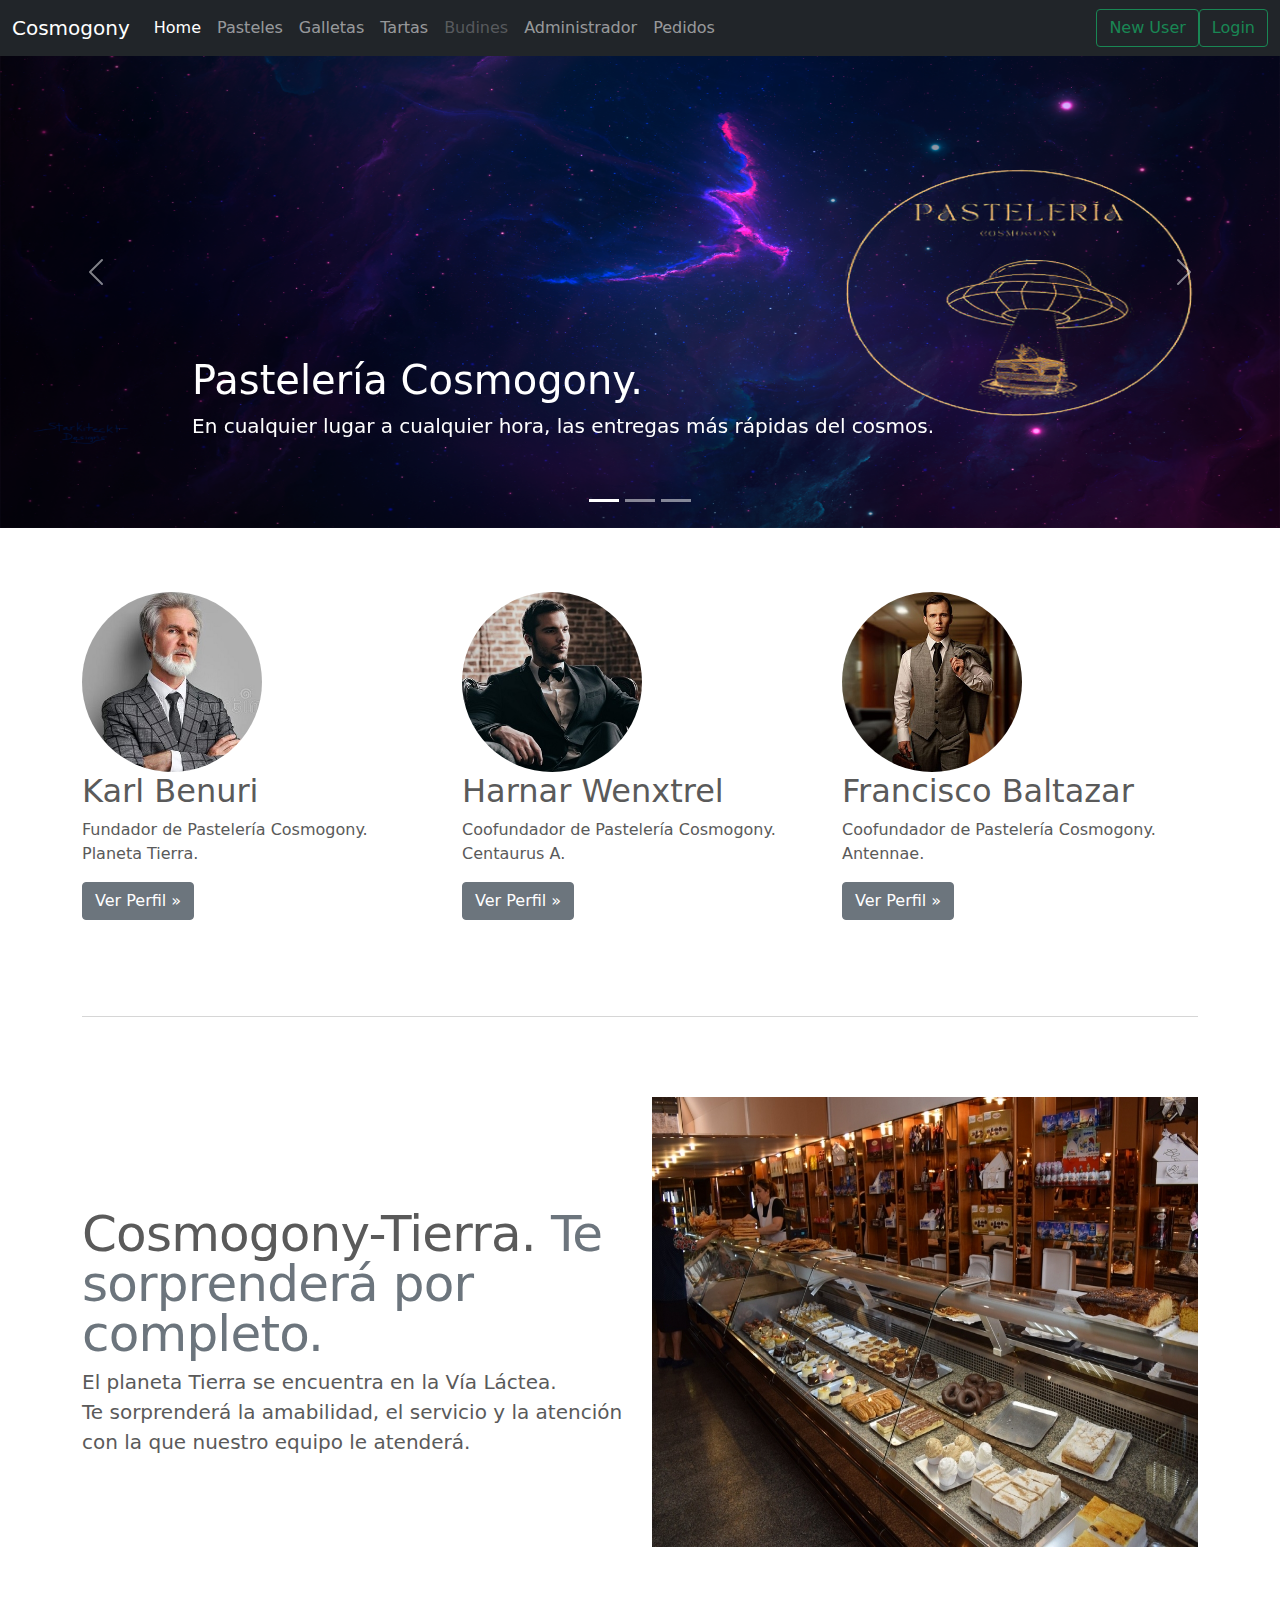
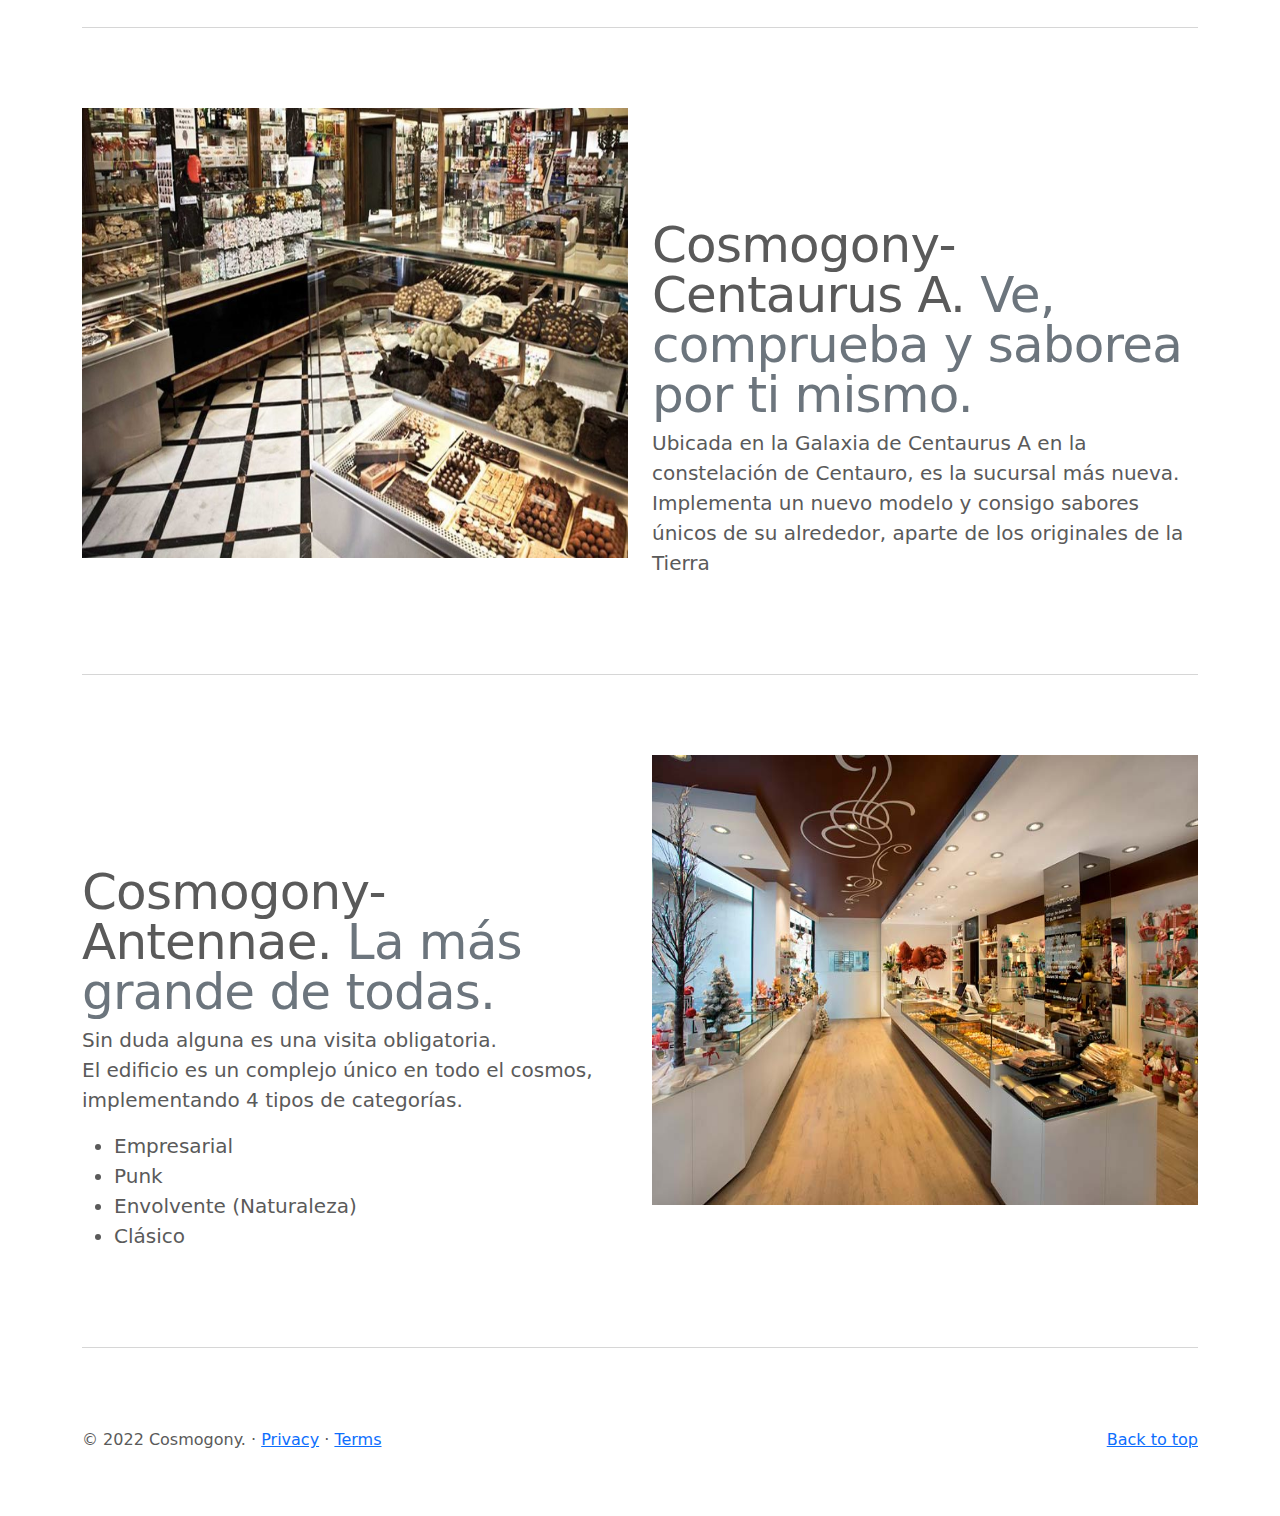
<file: index.html>
<!doctype html>
<html lang="en">

<head>
  <meta charset="UTF-8">
  <meta http-equiv="X-UA-Compatible" content="IE=edge">
  <meta name="viewport" content="width=device-width, initial-scale=1.0">
  <title>Cosmogony</title>

  <!-- Bootstrap core CSS -->
  <link href="assets/dist/css/bootstrap.min.css" rel="stylesheet">

  <!-- Custom styles for this template -->
  <link href="css/carousel.css" rel="stylesheet">
</head>

<body>
  <!-- START THE MENU -->
  <header>
    <nav class="navbar navbar-expand-md navbar-dark fixed-top bg-dark">
      <div class="container-fluid">
        <a class="navbar-brand" href="#">Cosmogony</a>
        <button class="navbar-toggler" type="button" data-bs-toggle="collapse" data-bs-target="#navbarCollapse"
          aria-controls="navbarCollapse" aria-expanded="false" aria-label="Toggle navigation">
          <span class="navbar-toggler-icon"></span>
        </button>
        <div class="collapse navbar-collapse" id="navbarCollapse">
          <ul class="navbar-nav me-auto mb-2 mb-md-0">
            <li class="nav-item">
              <a class="nav-link active" aria-current="page" href="index.html">Home</a>
            </li>
            <li class="nav-item">
              <a class="nav-link" href="pages/pasteles.html">Pasteles</a>
            </li>
            <li class="nav-item">
              <a class="nav-link" href="pages/proximamente.html">Galletas</a>
            </li>
            <li class="nav-item">
              <a class="nav-link" href="pages/proximamente.html">Tartas</a>
            </li>
            <li class="nav-item">
              <a class="nav-link disabled" href="#" tabindex="-1" aria-disabled="true">Budines</a>
            </li>
            <li class="nav-item">
              <a class="nav-link" href="pages/adm.html">Administrador</a>
            </li>
            <li class="nav-item">
              <a class="nav-link" href="pages/pedidos.html">Pedidos</a>
          </li>
          </ul>
          <form class="d-flex">
            <button class="btn btn-outline-success" type="submit">New User</button>
            <button class="btn btn-outline-success" type="submit">Login</button>
          </form>
        </div>
      </div>
    </nav>
  </header>
  <!-- /END THE MENU -->

  <main>
    <!-- START THE BANNER -->
    <div id="myCarousel" class="carousel slide" data-bs-ride="carousel">
      <div class="carousel-indicators">
        <button type="button" data-bs-target="#myCarousel" data-bs-slide-to="0" class="active" aria-current="true"
          aria-label="Slide 1"></button>
        <button type="button" data-bs-target="#myCarousel" data-bs-slide-to="1" aria-label="Slide 2"></button>
        <button type="button" data-bs-target="#myCarousel" data-bs-slide-to="2" aria-label="Slide 3"></button>
      </div>
      <div class="carousel-inner">
        <div class="carousel-item active">
          <img src="images/Banner1.png" class="bd-placeholder-img">
          <div class="container">
            <div class="carousel-caption text-start">
              <h1>Pastelería Cosmogony.</h1>
              <p>En cualquier lugar a cualquier hora, las entregas más rápidas del cosmos.</p>
            </div>
          </div>
        </div>
        <div class="carousel-item">
          <img src="images/banner2.png" class="bd-placeholder-img">
          <div class="container">
            <div class="carousel-caption">
              <h1>¿Te a tréves a probar?</h1>
              <p>Cada uno de nuestros sabores te llevarán a la Tierra.</p>
            </div>
          </div>
        </div>
        <div class="carousel-item">
          <img src="images/banner3.png" class="bd-placeholder-img">
          <div class="container">
            <div class="carousel-caption text-end">
              <h1>La imaginación es el límite.</h1>
              <p>¿Quieres ordenar o crear tu propio estilo?</p>
              <p><a class="btn btn-secondary" href="pages/form.html">¡Ordena Ahora! &raquo;</a></p>
            </div>
          </div>
        </div>
      </div>
      <button class="carousel-control-prev" type="button" data-bs-target="#myCarousel" data-bs-slide="prev">
        <span class="carousel-control-prev-icon" aria-hidden="true"></span>
        <span class="visually-hidden">Previous</span>
      </button>
      <button class="carousel-control-next" type="button" data-bs-target="#myCarousel" data-bs-slide="next">
        <span class="carousel-control-next-icon" aria-hidden="true"></span>
        <span class="visually-hidden">Next</span>
      </button>
    </div>
    <!-- /END THE BANNER -->

    <!-- START THE FOUNDER -->
    <div class="container marketing">
      <!-- Three columns of text below the carousel -->
      <div class="row">
        <div class="col-lg-4">
          <img src="images/karl.jpg" class="bd-placeholder-img rounded-circle" role="img">
          <h2>Karl Benuri</h2>
          <p>Fundador de Pastelería Cosmogony. <br>Planeta Tierra.</p>
          <p><a class="btn btn-secondary" href="#">Ver Perfil &raquo;</a></p>
        </div><!-- /.col-lg-4 -->

        <div class="col-lg-4">
          <img src="images/hand.jpg" class="bd-placeholder-img rounded-circle" role="img">
          <h2>Harnar Wenxtrel</h2>
          <p>Coofundador de Pastelería Cosmogony. <br>Centaurus A.</p>
          <p><a class="btn btn-secondary" href="#">Ver Perfil &raquo;</a></p>
        </div><!-- /.col-lg-4 -->

        <div class="col-lg-4">
          <img src="images/fran.jpg" class="bd-placeholder-img rounded-circle" role="img">
          <h2>Francisco Baltazar</h2>
          <p>Coofundador de Pastelería Cosmogony. <br>Antennae.</p>
          <p><a class="btn btn-secondary" href="#">Ver Perfil &raquo;</a></p>
        </div><!-- /.col-lg-4 -->
      </div><!-- /.row -->
      <!-- /END THE FOUNDER -->

      <!-- START THE FEATURETTES -->
      <hr class="featurette-divider">
      <div class="row featurette">
        <div class="col-md-6">
          <h2 class="featurette-heading">Cosmogony-Tierra.<span class="text-muted"> Te sorprenderá por completo.</span>
          </h2>
          <p class="lead">El planeta Tierra se encuentra en la Vía Láctea. <br>Te sorprenderá la amabilidad, el
            servicio y la atención con la que nuestro equipo le atenderá.</p>
        </div>
        <div class="col-md-6">
          <img src="images/tierra.jpg"
            class="bd-placeholder-img bd-placeholder-img-lg featurette-image img-fluid mx-auto">
        </div>
      </div>

      <hr class="featurette-divider">
      <div class="row featurette">
        <div class="col-md-6 order-md-2">
          <h2 class="featurette-heading">Cosmogony-Centaurus A.<span class="text-muted"> Ve, comprueba y saborea por ti
              mismo.</span></h2>
          <p class="lead">Ubicada en la Galaxia de Centaurus A en la constelación de Centauro, es la sucursal más
            nueva. <br>Implementa un nuevo modelo y consigo sabores únicos de su alrededor, aparte de los
            originales de la Tierra</p>
        </div>
        <div class="col-md-6 order-md-1">
          <img src="images/centaurus.jpg"
            class="bd-placeholder-img bd-placeholder-img-lg featurette-image img-fluid mx-auto">
        </div>
      </div>

      <hr class="featurette-divider">
      <div class="row featurette">
        <div class="col-md-6">
          <h2 class="featurette-heading">Cosmogony-Antennae.<span class="text-muted"> La más grande de todas.</span>
          </h2>
          <p class="lead">Sin duda alguna es una visita obligatoria. <br>El edificio es un complejo único en todo el
            cosmos, implementando 4 tipos de categorías.</p>
          <ul>
            <li class="lead"><span>Empresarial</span></li>
            <li class="lead"><span>Punk</span></li>
            <li class="lead"><span>Envolvente (Naturaleza)</span></li>
            <li class="lead"><span>Clásico</span></li>
          </ul>
        </div>
        <div class="col-md-6">
          <img src="images/antennae.jpg"
            class="bd-placeholder-img bd-placeholder-img-lg featurette-image img-fluid mx-auto">
        </div>
      </div>
      <hr class="featurette-divider">
      <!-- /END THE FEATURETTES -->
    </div><!-- /.container -->

    <!-- FOOTER -->
    <footer class="container">
      <p class="float-end"><a href="#">Back to top</a></p>
      <p>&copy; 2022 Cosmogony. &middot; <a href="#">Privacy</a> &middot; <a href="#">Terms</a></p>
    </footer>
  </main>

  <script src="assets/dist/js/bootstrap.bundle.min.js"></script>

</body>

</html>
</file>
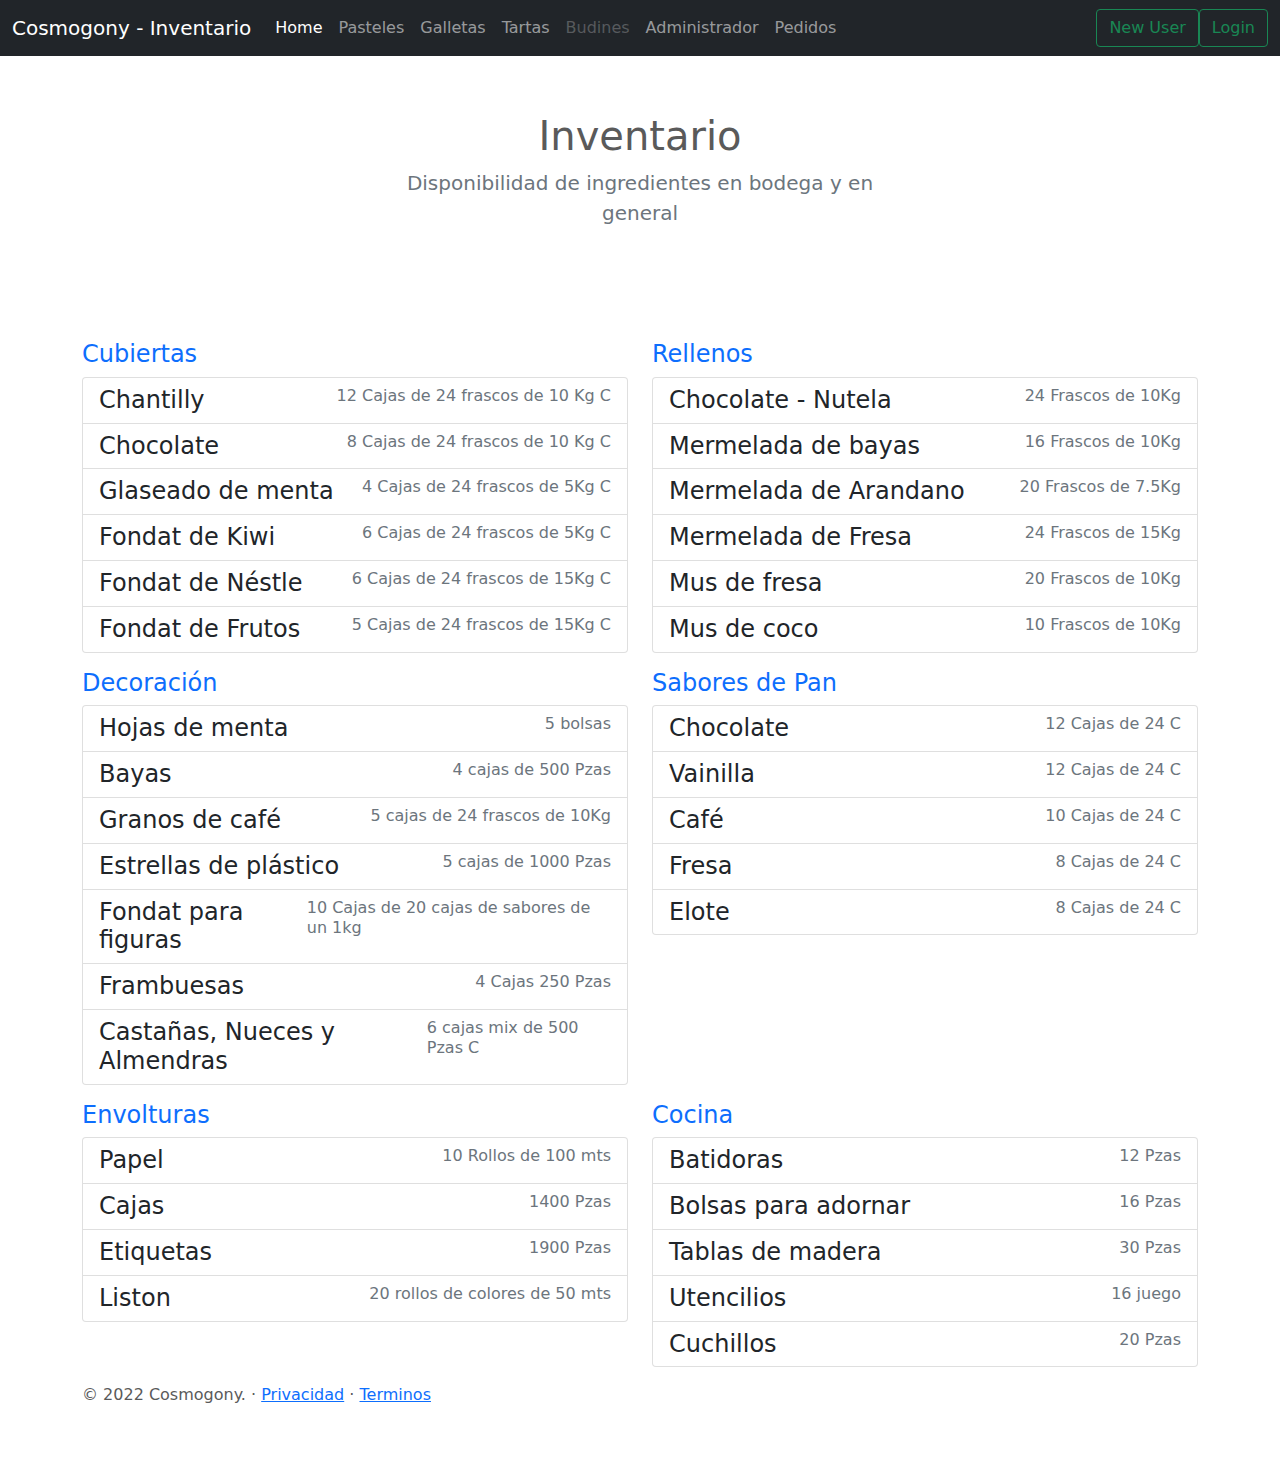
<file: pages/adm.html>
<!doctype html>
<html lang="en">

<head>
    <meta charset="UTF-8">
    <meta http-equiv="X-UA-Compatible" content="IE=edge">
    <meta name="viewport" content="width=device-width, initial-scale=1.0">
    <title>Cosmogony - Inventario</title>

    <!-- Bootstrap core CSS -->
    <link href="../assets/dist/css/bootstrap.min.css" rel="stylesheet">

    <!-- Custom styles for this template -->
    <link href="../css/carousel.css" rel="stylesheet">
</head>

<body>
    <!-- START THE MENU -->
    <header>
        <nav class="navbar navbar-expand-md navbar-dark fixed-top bg-dark">
            <div class="container-fluid">
                <a class="navbar-brand" href="#">Cosmogony - Inventario</a>
                <button class="navbar-toggler" type="button" data-bs-toggle="collapse" data-bs-target="#navbarCollapse"
                    aria-controls="navbarCollapse" aria-expanded="false" aria-label="Toggle navigation">
                    <span class="navbar-toggler-icon"></span>
                </button>
                <div class="collapse navbar-collapse" id="navbarCollapse">
                    <ul class="navbar-nav me-auto mb-2 mb-md-0">
                        <li class="nav-item">
                            <a class="nav-link active" aria-current="page" href="../index.html">Home</a>
                        </li>
                        <li class="nav-item">
                            <a class="nav-link" href="pasteles.html">Pasteles</a>
                        </li>
                        <li class="nav-item">
                            <a class="nav-link" href="proximamente.html">Galletas</a>
                        </li>
                        <li class="nav-item">
                            <a class="nav-link" href="proximamente.html">Tartas</a>
                        </li>
                        <li class="nav-item">
                            <a class="nav-link disabled" href="#" tabindex="-1" aria-disabled="true">Budines</a>
                        </li>
                        <li class="nav-item">
                            <a class="nav-link" href="adm.html">Administrador</a>
                        </li>
                        <li class="nav-item">
                            <a class="nav-link" href="pedidos.html">Pedidos</a>
                        </li>
                    </ul>
                    <form class="d-flex">
                        <button class="btn btn-outline-success" type="submit">New User</button>
                        <button class="btn btn-outline-success" type="submit">Login</button>
                    </form>
                </div>
            </div>
        </nav>
    </header>
    <!-- /END THE MENU -->

    <main>
        <!-- START THE DESCRIPTION -->
        <section class="py-5 text-center container">
            <div class="row py-lg-5">
                <div class="col-lg-6 col-md-8 mx-auto">
                    <h1 class="fw-light">Inventario</h1>
                    <p class="lead text-muted">Disponibilidad de ingredientes en bodega y en general</p>
                </div>
            </div>
        </section>
        <!-- /END THE DESCRIPTION -->
        <!-- START THE INVENTORY -->
        <section>
            <div class="container">
                <div class="row">
                    <div class="col-md-6">
                        <h4 class="d-flex justify-content-between mb-6">
                            <span class="text-primary">Cubiertas</span>
                        </h4>
                        <ul class="list-group mb-3">
                            <li class="list-group-item d-flex justify-content-between lh-sm">
                                <div>
                                    <h4 class="my-0">Chantilly</h4>
                                </div>
                                <span class="text-muted">12 Cajas de 24 frascos de 10 Kg C</span>
                            </li>
                            <li class="list-group-item d-flex justify-content-between lh-sm">
                                <div>
                                    <h4 class="my-0">Chocolate</h4>
                                </div>
                                <span class="text-muted">8 Cajas de 24 frascos de 10 Kg C</span>
                            </li>
                            <li class="list-group-item d-flex justify-content-between lh-sm">
                                <div>
                                    <h4 class="my-0">Glaseado de menta</h4>
                                </div>
                                <span class="text-muted">4 Cajas de 24 frascos de 5Kg C</span>
                            </li>
                            <li class="list-group-item d-flex justify-content-between lh-sm">
                                <div>
                                    <h4 class="my-0">Fondat de Kiwi</h4>
                                </div>
                                <span class="text-muted">6 Cajas de 24 frascos de 5Kg C</span>
                            </li>
                            <li class="list-group-item d-flex justify-content-between lh-sm">
                                <div>
                                    <h4 class="my-0">Fondat de Néstle</h4>
                                </div>
                                <span class="text-muted">6 Cajas de 24 frascos de 15Kg C</span>
                            </li>
                            <li class="list-group-item d-flex justify-content-between lh-sm">
                                <div>
                                    <h4 class="my-0">Fondat de Frutos</h4>
                                </div>
                                <span class="text-muted">5 Cajas de 24 frascos de 15Kg C</span>
                            </li>
                        </ul>
                    </div>

                    <div class="col-md-6">
                        <h4 class="d-flex justify-content-between mb-6">
                            <span class="text-primary">Rellenos</span>
                        </h4>
                        <ul class="list-group mb-3">
                            <li class="list-group-item d-flex justify-content-between lh-sm">
                                <div>
                                    <h4 class="my-0">Chocolate - Nutela</h4>
                                </div>
                                <span class="text-muted">24 Frascos de 10Kg</span>
                            </li>
                            <li class="list-group-item d-flex justify-content-between lh-sm">
                                <div>
                                    <h4 class="my-0">Mermelada de bayas</h4>
                                </div>
                                <span class="text-muted">16 Frascos de 10Kg</span>
                            </li>
                            <li class="list-group-item d-flex justify-content-between lh-sm">
                                <div>
                                    <h4 class="my-0">Mermelada de Arandano</h4>
                                </div>
                                <span class="text-muted">20 Frascos de 7.5Kg</span>
                            </li>
                            <li class="list-group-item d-flex justify-content-between lh-sm">
                                <div>
                                    <h4 class="my-0">Mermelada de Fresa</h4>
                                </div>
                                <span class="text-muted">24 Frascos de 15Kg</span>
                            </li>
                            <li class="list-group-item d-flex justify-content-between lh-sm">
                                <div>
                                    <h4 class="my-0">Mus de fresa</h4>
                                </div>
                                <span class="text-muted">20 Frascos de 10Kg</span>
                            </li>
                            <li class="list-group-item d-flex justify-content-between lh-sm">
                                <div>
                                    <h4 class="my-0">Mus de coco</h4>
                                </div>
                                <span class="text-muted">10 Frascos de 10Kg</span>
                            </li>
                        </ul>
                    </div>

                    <div class="col-md-6">
                        <h4 class="d-flex justify-content-between mb-6">
                            <span class="text-primary">Decoración</span>
                        </h4>
                        <ul class="list-group mb-3">
                            <li class="list-group-item d-flex justify-content-between lh-sm">
                                <div>
                                    <h4 class="my-0">Hojas de menta</h4>
                                </div>
                                <span class="text-muted">5 bolsas</span>
                            </li>
                            <li class="list-group-item d-flex justify-content-between lh-sm">
                                <div>
                                    <h4 class="my-0">Bayas</h4>
                                </div>
                                <span class="text-muted">4 cajas de 500 Pzas</span>
                            </li>
                            <li class="list-group-item d-flex justify-content-between lh-sm">
                                <div>
                                    <h4 class="my-0">Granos de café</h4>
                                </div>
                                <span class="text-muted">5 cajas de 24 frascos de 10Kg</span>
                            </li>
                            <li class="list-group-item d-flex justify-content-between lh-sm">
                                <div>
                                    <h4 class="my-0">Estrellas de plástico</h4>
                                </div>
                                <span class="text-muted">5 cajas de 1000 Pzas</span>
                            </li>
                            <li class="list-group-item d-flex justify-content-between lh-sm">
                                <div>
                                    <h4 class="my-0">Fondat para figuras</h4>
                                </div>
                                <span class="text-muted">10 Cajas de 20 cajas de sabores de un 1kg</span>
                            </li>
                            <li class="list-group-item d-flex justify-content-between lh-sm">
                                <div>
                                    <h4 class="my-0">Frambuesas</h4>
                                </div>
                                <span class="text-muted">4 Cajas 250 Pzas</span>
                            </li>
                            <li class="list-group-item d-flex justify-content-between lh-sm">
                                <div>
                                    <h4 class="my-0">Castañas, Nueces y Almendras</h4>
                                </div>
                                <span class="text-muted">6 cajas mix de 500 Pzas C</span>
                            </li>
                        </ul>
                    </div>

                    <div class="col-md-6">
                        <h4 class="d-flex justify-content-between mb-6">
                            <span class="text-primary">Sabores de Pan</span>
                        </h4>
                        <ul class="list-group mb-3">
                            <li class="list-group-item d-flex justify-content-between lh-sm">
                                <div>
                                    <h4 class="my-0">Chocolate</h4>
                                </div>
                                <span class="text-muted">12 Cajas de 24 C</span>
                            </li>
                            <li class="list-group-item d-flex justify-content-between lh-sm">
                                <div>
                                    <h4 class="my-0">Vainilla</h4>
                                </div>
                                <span class="text-muted">12 Cajas de 24 C</span>
                            </li>
                            <li class="list-group-item d-flex justify-content-between lh-sm">
                                <div>
                                    <h4 class="my-0">Café</h4>
                                </div>
                                <span class="text-muted">10 Cajas de 24 C</span>
                            </li>
                            <li class="list-group-item d-flex justify-content-between lh-sm">
                                <div>
                                    <h4 class="my-0">Fresa</h4>
                                </div>
                                <span class="text-muted">8 Cajas de 24 C</span>
                            </li>
                            <li class="list-group-item d-flex justify-content-between lh-sm">
                                <div>
                                    <h4 class="my-0">Elote</h4>
                                </div>
                                <span class="text-muted">8 Cajas de 24 C</span>
                            </li>
                        </ul>
                    </div>

                    <div class="col-md-6">
                        <h4 class="d-flex justify-content-between mb-6">
                            <span class="text-primary">Envolturas</span>
                        </h4>
                        <ul class="list-group mb-3">
                            <li class="list-group-item d-flex justify-content-between lh-sm">
                                <div>
                                    <h4 class="my-0">Papel</h4>
                                </div>
                                <span class="text-muted">10 Rollos de 100 mts</span>
                            </li>
                            <li class="list-group-item d-flex justify-content-between lh-sm">
                                <div>
                                    <h4 class="my-0">Cajas</h4>
                                </div>
                                <span class="text-muted">1400 Pzas</span>
                            </li>
                            <li class="list-group-item d-flex justify-content-between lh-sm">
                                <div>
                                    <h4 class="my-0">Etiquetas</h4>
                                </div>
                                <span class="text-muted">1900 Pzas</span>
                            </li>
                            <li class="list-group-item d-flex justify-content-between lh-sm">
                                <div>
                                    <h4 class="my-0">Liston</h4>
                                </div>
                                <span class="text-muted">20 rollos de colores de 50 mts</span>
                            </li>
                        </ul>
                    </div>

                    <div class="col-md-6">
                        <h4 class="d-flex justify-content-between mb-6">
                            <span class="text-primary">Cocina</span>
                        </h4>
                        <ul class="list-group mb-3">
                            <li class="list-group-item d-flex justify-content-between lh-sm">
                                <div>
                                    <h4 class="my-0">Batidoras</h4>
                                </div>
                                <span class="text-muted">12 Pzas</span>
                            </li>
                            <li class="list-group-item d-flex justify-content-between lh-sm">
                                <div>
                                    <h4 class="my-0">Bolsas para adornar</h4>
                                </div>
                                <span class="text-muted">16 Pzas</span>
                            </li>
                            <li class="list-group-item d-flex justify-content-between lh-sm">
                                <div>
                                    <h4 class="my-0">Tablas de madera</h4>
                                </div>
                                <span class="text-muted">30 Pzas</span>
                            </li>
                            <li class="list-group-item d-flex justify-content-between lh-sm">
                                <div>
                                    <h4 class="my-0">Utencilios</h4>
                                </div>
                                <span class="text-muted">16 juego</span>
                            </li>
                            <li class="list-group-item d-flex justify-content-between lh-sm">
                                <div>
                                    <h4 class="my-0">Cuchillos</h4>
                                </div>
                                <span class="text-muted">20 Pzas</span>
                            </li>
                        </ul>
                    </div>
                </div>
                <!-- /END THE INVENTORY -->
        </section>
    </main>

    <!-- START THE COPYRIGHT-->
    <footer class="container">
        <p>&copy; 2022 Cosmogony. &middot; <a href="#">Privacidad</a> &middot; <a href="#">Terminos</a></p>
    </footer>
    <!-- /END THE COPYRIGHT-->

    <script src="../assets/dist/js/bootstrap.bundle.min.js"></script>
</body>

</html>
</file>
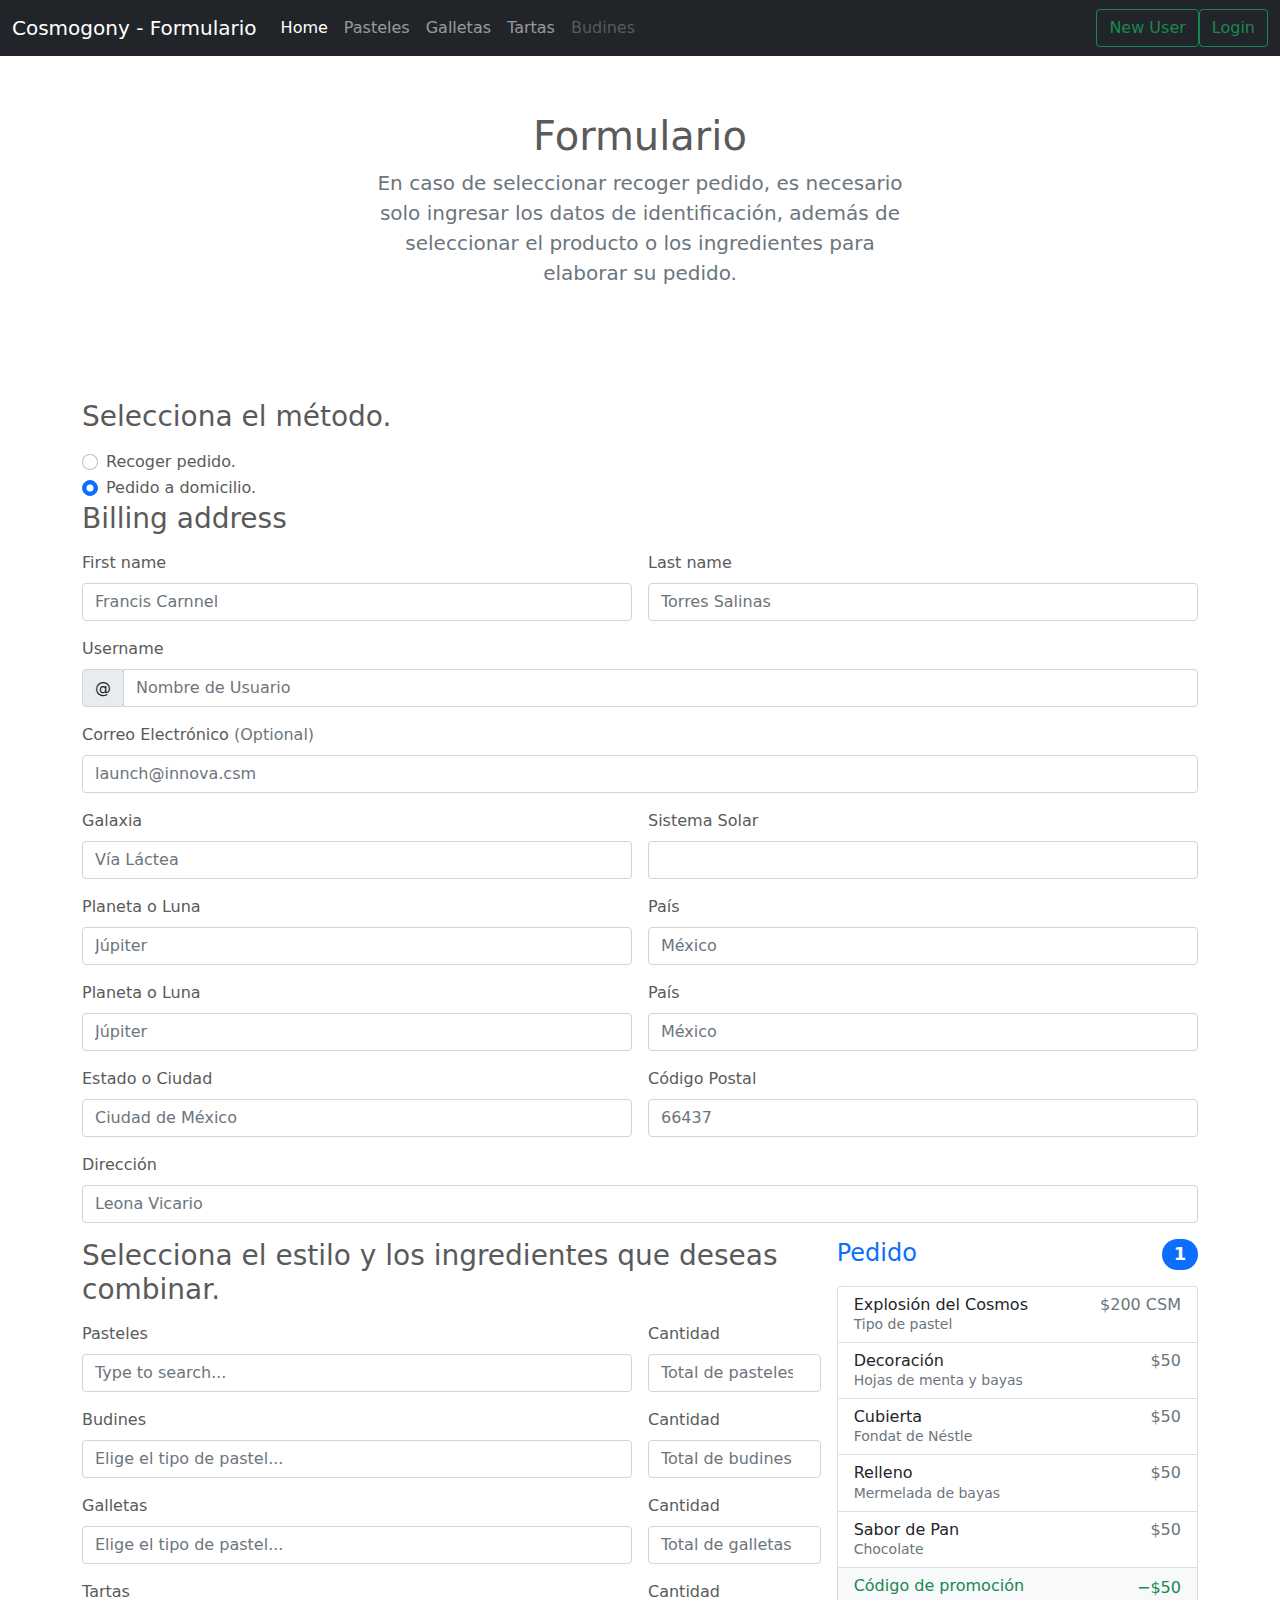
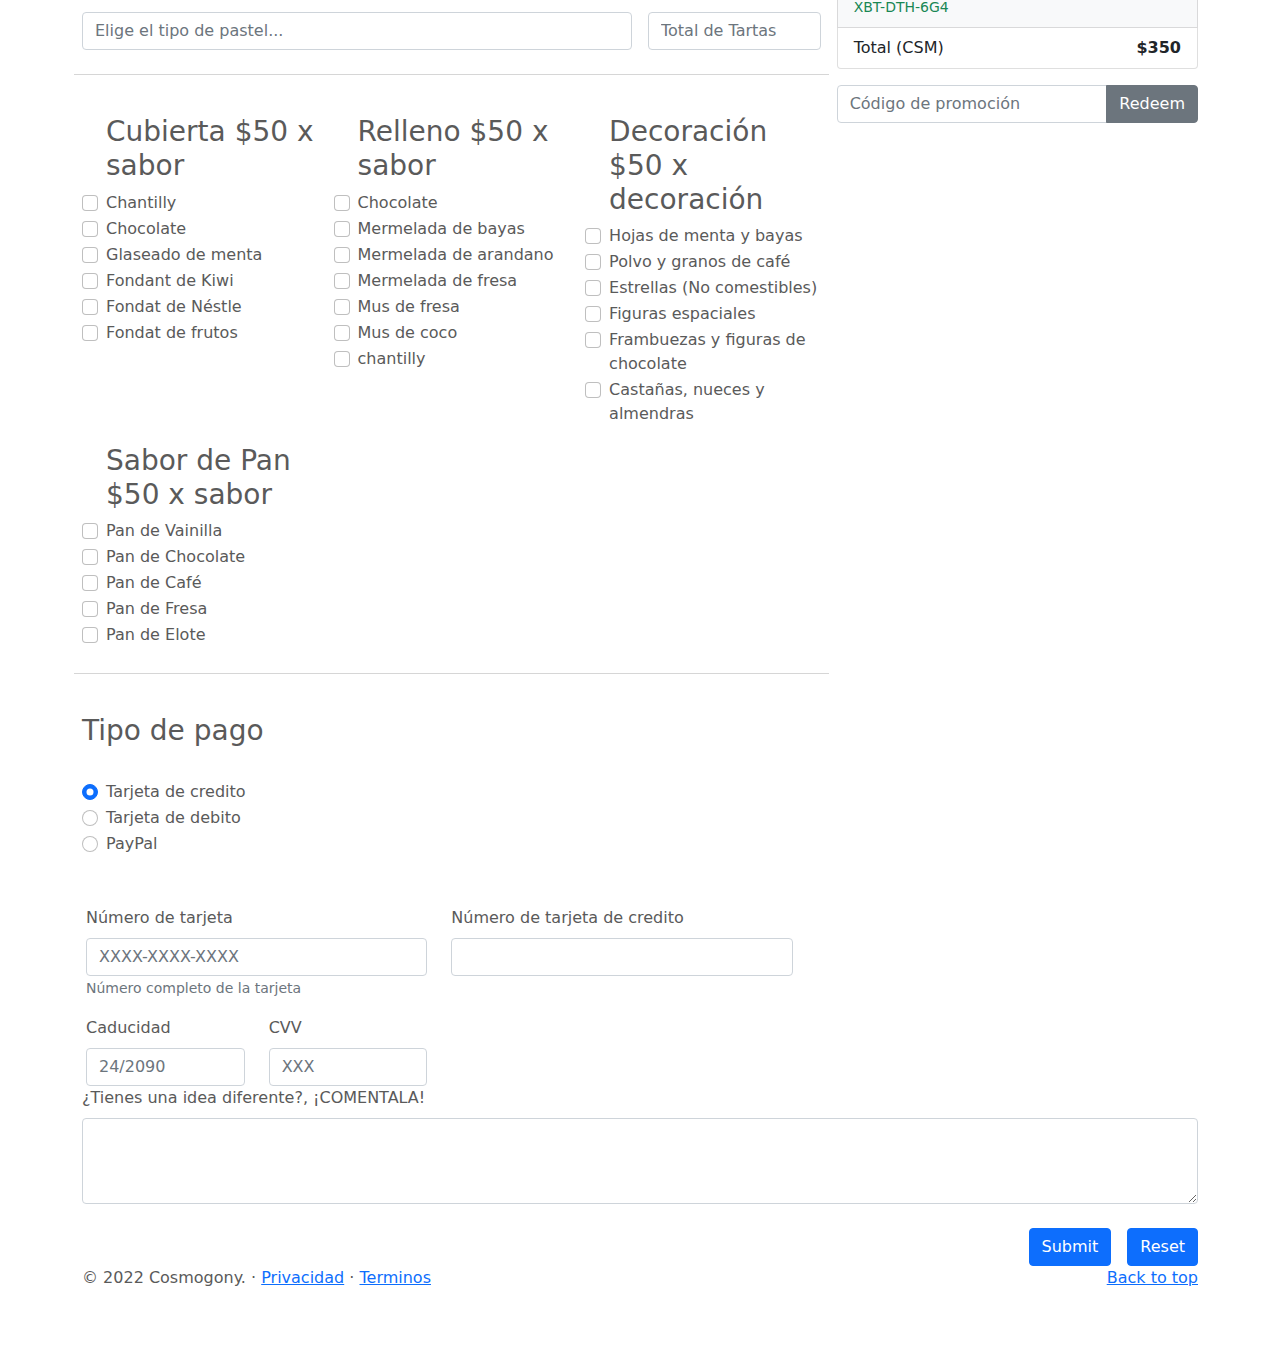
<file: pages/form.html>
<!doctype html>
<html lang="en">

<head>
    <meta charset="UTF-8">
    <meta http-equiv="X-UA-Compatible" content="IE=edge">
    <meta name="viewport" content="width=device-width, initial-scale=1.0">
    <title>Cosmogony - Formulario</title>

    <!-- Bootstrap core CSS -->
    <link href="../assets/dist/css/bootstrap.min.css" rel="stylesheet">

    <!-- CSS -->
    <link rel="stylesheet" href="../css/carousel.css">
</head>

<body>
    <!-- START THE MENU -->
    <header>
        <nav class="navbar navbar-expand-md navbar-dark fixed-top bg-dark">
            <div class="container-fluid">
                <a class="navbar-brand" href="#">Cosmogony - Formulario</a>
                <button class="navbar-toggler" type="button" data-bs-toggle="collapse" data-bs-target="#navbarCollapse"
                    aria-controls="navbarCollapse" aria-expanded="false" aria-label="Toggle navigation">
                    <span class="navbar-toggler-icon"></span>
                </button>
                <div class="collapse navbar-collapse" id="navbarCollapse">
                    <ul class="navbar-nav me-auto mb-2 mb-md-0">
                        <li class="nav-item">
                            <a class="nav-link active" aria-current="page" href="../index.html">Home</a>
                        </li>
                        <li class="nav-item">
                            <a class="nav-link" href="pasteles.html">Pasteles</a>
                        </li>
                        <li class="nav-item">
                            <a class="nav-link" href="#">Galletas</a>
                        </li>
                        <li class="nav-item">
                            <a class="nav-link" href="#">Tartas</a>
                        </li>
                        <li class="nav-item">
                            <a class="nav-link disabled" href="#" tabindex="-1" aria-disabled="true">Budines</a>
                        </li>
                    </ul>
                    <form class="d-flex">
                        <button class="btn btn-outline-success" type="submit">New User</button>
                        <button class="btn btn-outline-success" type="submit">Login</button>
                    </form>
                </div>
            </div>
        </nav>
    </header>
    <!-- /END THE MENU -->
    <main>
        <!-- START THE DESCRIPTION -->
        <section class="py-5 text-center container">
            <div class="row py-lg-5">
                <div class="col-lg-6 col-md-8 mx-auto">
                    <h1 class="fw-light">Formulario</h1>
                    <p class="lead text-muted">En caso de seleccionar recoger pedido, es necesario solo
                        ingresar los datos de identificación, además de seleccionar el producto o los ingredientes para
                        elaborar su pedido.</p>
                </div>
            </div>
        </section>
        <!-- /END THE DESCRIPTION -->
        <!-- START THE FORMS -->
        <section>
            <div class="container">
                <form class="row g-3">
                    <!-- START THE IDENTIFICATION -->
                    <div class="col-12">
                        <h3 class="mb-3">Selecciona el método.</h3>
                        <div class="form-check">
                            <input class="form-check-input" type="radio" name="flexRadioDefault" id="flexRadioDefault1">
                            <label class="form-check-label" for="flexRadioDefault1">
                                Recoger pedido.
                            </label>
                        </div>
                        <div class="form-check">
                            <input class="form-check-input" type="radio" name="flexRadioDefault" id="flexRadioDefault2"
                                checked>
                            <label class="form-check-label" for="flexRadioDefault2">
                                Pedido a domicilio.
                            </label>
                        </div>
                        <h3 class="mb-3">Billing address</h3>
                        <div class="row g-3">
                            <div class="col-sm-6">
                                <label for="firstName" class="form-label">First name</label>
                                <input type="text" class="form-control" id="firstName" placeholder="Francis Carnnel"
                                    value="">
                            </div>
                            <div class="col-sm-6">
                                <label for="lastName" class="form-label">Last name</label>
                                <input type="text" class="form-control" id="lastName" placeholder="Torres Salinas"
                                    value="">
                            </div>

                            <div class="col-12">
                                <label for="username" class="form-label">Username</label>
                                <div class="input-group has-validation">
                                    <span class="input-group-text">@</span>
                                    <input type="text" class="form-control" id="username"
                                        placeholder="Nombre de Usuario">
                                </div>
                            </div>

                            <div class="col-12">
                                <label for="email" class="form-label">Correo Electrónico <span
                                        class="text-muted">(Optional)</span></label>
                                <input type="email" class="form-control" id="email" placeholder="launch@innova.csm">
                            </div>

                            <div class="col-sm-6">
                                <label for="galaxy" class="form-label">Galaxia</label>
                                <input type="text" class="form-control" id="galaxy" placeholder="Vía Láctea" value="">
                            </div>
                            <div class="col-sm-6">
                                <label for="system" class="form-label">Sistema Solar</label>
                                <input type="text" class="form-control" id="system" placeholder="" value="">
                            </div>

                            <div class="col-sm-6">
                                <label for="moon" class="form-label">Planeta o Luna</label>
                                <input type="text" class="form-control" id="moon" placeholder="Júpiter" value="">
                            </div>
                            <div class="col-sm-6">
                                <label for="country" class="form-label">País</label>
                                <input type="text" class="form-control" id="country" placeholder="México" value="">
                            </div>

                            <div class="col-sm-6">
                                <label for="moon" class="form-label">Planeta o Luna</label>
                                <input type="text" class="form-control" id="moon" placeholder="Júpiter" value="">
                            </div>
                            <div class="col-sm-6">
                                <label for="country" class="form-label">País</label>
                                <input type="text" class="form-control" id="country" placeholder="México" value="">
                            </div>

                            <div class="col-sm-6">
                                <label for="state" class="form-label">Estado o Ciudad</label>
                                <input type="text" class="form-control" id="state" placeholder="Ciudad de México"
                                    value="">
                            </div>
                            <div class="col-sm-6">
                                <label for="postal" class="form-label">Código Postal</label>
                                <input type="text" class="form-control" id="postal" placeholder="66437" value="">
                            </div>

                            <div class="col-12">
                                <label for="adress" class="form-label">Dirección</label>
                                <input type="adress" class="form-control" id="adress" placeholder="Leona Vicario">
                            </div>
                        </div>
                    </div>
                    <!-- /END THE IDENTIFICATION -->
                    <!-- START THE PRODUCT -->
                    <div class="col-md-7 col-lg-8">
                        <h3 class="mb-3">Selecciona el estilo y los ingredientes que deseas combinar.</h3>
                        <div class="row g-3">
                            <div class="col-md-9">
                                <label for="DataList1" class="form-label">Pasteles</label>
                                <input class="form-control" list="datalistOptions" id="DataList1"
                                    placeholder="Type to search...">
                                <datalist id="datalistOptions">
                                    <option value="Explosión del Cosmos">
                                    <option value="K2-18b">
                                    <option value="Espacial">
                                    <option value="GJ 504b">
                                    <option value="Júpiter">
                                    <option value="Happy Brthday">
                                </datalist>
                            </div>
                            <div class="col-md-3">
                                <label for="number2" class="form-label">Cantidad</label>
                                <input type="number" class="form-control" id="number2" placeholder="Total de pasteles">
                            </div>
                            <div class="col-md-9">
                                <label for="DataList2" class="form-label">Budines</label>
                                <input class="form-control" list="datalistOptions2" id="DataList2"
                                    placeholder="Elige el tipo de pastel...">
                                <datalist id="datalistOptions2">
                                    <option value="Próximamente">
                                </datalist>
                            </div>
                            <div class="col-md-3">
                                <label for="number3" class="form-label">Cantidad</label>
                                <input type="number" class="form-control" id="number3" placeholder="Total de budines">
                            </div>
                            <div class="col-md-9">
                                <label for="DataList3" class="form-label">Galletas</label>
                                <input class="form-control" list="datalistOptions3" id="DataList3"
                                    placeholder="Elige el tipo de pastel...">
                                <datalist id="datalistOptions3">
                                    <option value="Próximamente">
                                </datalist>
                            </div>
                            <div class="col-md-3">
                                <label for="number4" class="form-label">Cantidad</label>
                                <input type="number" class="form-control" id="number4" placeholder="Total de galletas">
                            </div>
                            <div class="col-md-9">
                                <label for="DataList4" class="form-label">Tartas</label>
                                <input class="form-control" list="datalistOptions4" id="DataList4"
                                    placeholder="Elige el tipo de pastel...">
                                <datalist id="datalistOptions4">
                                    <option value="Próximamente">
                                </datalist>
                            </div>
                            <div class="col-md-3">
                                <label for="number5" class="form-label">Cantidad</label>
                                <input type="number" class="form-control" id="number5" placeholder="Total de Tartas">
                            </div>
                            <!-- /END THE PRODUCT -->
                            <hr class="my-4">
                            <!-- START THE SELECTION INGREDIENTS -->
                            <div class="col-md-4">
                                <div class="form-check">
                                    <h3>Cubierta $50 x sabor</h3>
                                    <input class="form-check-input" type="checkbox" value="" id="flexCheckDefault1">
                                    <label class="form-check-label" for="flexCheckDefault1">
                                        Chantilly
                                    </label>
                                </div>
                                <div class="form-check">
                                    <input class="form-check-input" type="checkbox" value="" id="flexCheckDefault2">
                                    <label class="form-check-label" for="flexCheckDefault2">
                                        Chocolate
                                    </label>
                                </div>
                                <div class="form-check">
                                    <input class="form-check-input" type="checkbox" value="" id="flexCheckDefault3">
                                    <label class="form-check-label" for="flexCheckDefault3">
                                        Glaseado de menta
                                    </label>
                                </div>
                                <div class="form-check">
                                    <input class="form-check-input" type="checkbox" value="" id="flexCheckDefault3">
                                    <label class="form-check-label" for="flexCheckDefault3">
                                        Fondant de Kiwi
                                    </label>
                                </div>
                                <div class="form-check">
                                    <input class="form-check-input" type="checkbox" value="" id="flexCheckDefault3">
                                    <label class="form-check-label" for="flexCheckDefault3">
                                        Fondat de Néstle
                                    </label>
                                </div>
                                <div class="form-check">
                                    <input class="form-check-input" type="checkbox" value="" id="flexCheckDefault3">
                                    <label class="form-check-label" for="flexCheckDefault3">
                                        Fondat de frutos
                                    </label>
                                </div>
                            </div>
                            <div class="col-md-4">
                                <div class="form-check">
                                    <h3>Relleno $50 x sabor</h3>
                                    <input class="form-check-input" type="checkbox" value="" id="flexCheckDefault5">
                                    <label class="form-check-label" for="flexCheckDefault5">
                                        Chocolate
                                    </label>
                                </div>
                                <div class="form-check">
                                    <input class="form-check-input" type="checkbox" value="" id="flexCheckDefault6">
                                    <label class="form-check-label" for="flexCheckDefault6">
                                        Mermelada de bayas
                                    </label>
                                </div>
                                <div class="form-check">
                                    <input class="form-check-input" type="checkbox" value="" id="flexCheckDefault7">
                                    <label class="form-check-label" for="flexCheckDefault7">
                                        Mermelada de arandano
                                    </label>
                                </div>
                                <div class="form-check">
                                    <input class="form-check-input" type="checkbox" value="" id="flexCheckDefault8">
                                    <label class="form-check-label" for="flexCheckDefault8">
                                        Mermelada de fresa
                                    </label>
                                </div>
                                <div class="form-check">
                                    <input class="form-check-input" type="checkbox" value="" id="flexCheckDefault15">
                                    <label class="form-check-label" for="flexCheckDefault15">
                                        Mus de fresa
                                    </label>
                                </div>
                                <div class="form-check">
                                    <input class="form-check-input" type="checkbox" value="" id="flexCheckDefault15">
                                    <label class="form-check-label" for="flexCheckDefault15">
                                        Mus de coco
                                    </label>
                                </div>
                                <div class="form-check">
                                    <input class="form-check-input" type="checkbox" value="" id="flexCheckDefault15">
                                    <label class="form-check-label" for="flexCheckDefault15">
                                        chantilly
                                    </label>
                                </div>
                            </div>
                            <div class="col-md-4">
                                <div class="form-check">
                                    <h3>Decoración $50 x decoración</h3>
                                    <input class="form-check-input" type="checkbox" value="" id="flexCheckDefault8">
                                    <label class="form-check-label" for="flexCheckDefault9">
                                        Hojas de menta y bayas
                                    </label>
                                </div>
                                <div class="form-check">
                                    <input class="form-check-input" type="checkbox" value="" id="flexCheckDefault10">
                                    <label class="form-check-label" for="flexCheckDefault10">
                                        Polvo y granos de café
                                    </label>
                                </div>
                                <div class="form-check">
                                    <input class="form-check-input" type="checkbox" value="" id="flexCheckDefault11">
                                    <label class="form-check-label" for="flexCheckDefault11">
                                        Estrellas (No comestibles)
                                    </label>
                                </div>
                                <div class="form-check">
                                    <input class="form-check-input" type="checkbox" value="" id="flexCheckDefault12">
                                    <label class="form-check-label" for="flexCheckDefault12">
                                        Figuras espaciales
                                    </label>
                                </div>
                                <div class="form-check">
                                    <input class="form-check-input" type="checkbox" value="" id="flexCheckDefault15">
                                    <label class="form-check-label" for="flexCheckDefault15">
                                        Frambuezas y figuras de chocolate
                                    </label>
                                </div>
                                <div class="form-check">
                                    <input class="form-check-input" type="checkbox" value="" id="flexCheckDefault15">
                                    <label class="form-check-label" for="flexCheckDefault15">
                                        Castañas, nueces y almendras
                                    </label>
                                </div>
                            </div>
                            <div class="col-md-4">
                                <div class="form-check">
                                    <h3>Sabor de Pan $50 x sabor</h3>
                                    <input class="form-check-input" type="checkbox" value="" id="flexCheckDefault13">
                                    <label class="form-check-label" for="flexCheckDefault13">
                                        Pan de Vainilla
                                    </label>
                                </div>
                                <div class="form-check">
                                    <input class="form-check-input" type="checkbox" value="" id="flexCheckDefault14">
                                    <label class="form-check-label" for="flexCheckDefault14">
                                        Pan de Chocolate
                                    </label>
                                </div>
                                <div class="form-check">
                                    <input class="form-check-input" type="checkbox" value="" id="flexCheckDefault15">
                                    <label class="form-check-label" for="flexCheckDefault15">
                                        Pan de Café
                                    </label>
                                </div>
                                <div class="form-check">
                                    <input class="form-check-input" type="checkbox" value="" id="flexCheckDefault15">
                                    <label class="form-check-label" for="flexCheckDefault15">
                                        Pan de Fresa
                                    </label>
                                </div>
                                <div class="form-check">
                                    <input class="form-check-input" type="checkbox" value="" id="flexCheckDefault16">
                                    <label class="form-check-label" for="flexCheckDefault16">
                                        Pan de Elote
                                    </label>
                                </div>
                            </div>
                            <!-- START THE PAYMENT -->
                            <hr class="my-4">
                            <h3 class="mb-3">Tipo de pago</h3>
                            <div class="my-3">
                                <div class="form-check">
                                    <input id="credit" name="paymentMethod" type="radio" class="form-check-input"
                                        checked required>
                                    <label class="form-check-label" for="credit">Tarjeta de credito</label>
                                </div>
                                <div class="form-check">
                                    <input id="debit" name="paymentMethod" type="radio" class="form-check-input"
                                        required>
                                    <label class="form-check-label" for="debit">Tarjeta de debito</label>
                                </div>
                                <div class="form-check">
                                    <input id="paypal" name="paymentMethod" type="radio" class="form-check-input"
                                        required>
                                    <label class="form-check-label" for="paypal">PayPal</label>
                                </div>
                            </div>
                            <div class="row gy-3">
                                <div class="col-md-6">
                                    <label for="cc-name" class="form-label">Número de tarjeta</label>
                                    <input type="text" class="form-control" id="cc-name" placeholder="XXXX-XXXX-XXXX"
                                        required>
                                    <small class="text-muted">Número completo de la tarjeta</small>
                                </div>

                                <div class="col-md-6">
                                    <label for="cc-number" class="form-label">Número de tarjeta de credito</label>
                                    <input type="text" class="form-control" id="cc-number" placeholder="" required>
                                </div>

                                <div class="col-md-3">
                                    <label for="cc-expiration" class="form-label">Caducidad</label>
                                    <input type="text" class="form-control" id="cc-expiration" placeholder="24/2090"
                                        required>
                                </div>

                                <div class="col-md-3">
                                    <label for="cc-cvv" class="form-label">CVV</label>
                                    <input type="text" class="form-control" id="cc-cvv" placeholder="XXX" required>
                                </div>
                            </div>
                        </div>
                    </div>

                    <div class="col-md-5 col-lg-4 order-md-last">
                        <h4 class="d-flex justify-content-between align-items-top mb-3">
                            <span class="text-primary">Pedido</span>
                            <span class="badge bg-primary rounded-pill">1</span>
                        </h4>
                        <ul class="list-group mb-3">
                            <li class="list-group-item d-flex justify-content-between lh-sm">
                                <div>
                                    <h6 class="my-0">Explosión del Cosmos</h6>
                                    <small class="text-muted">Tipo de pastel</small>
                                </div>
                                <span class="text-muted">$200 CSM</span>
                            </li>
                            <li class="list-group-item d-flex justify-content-between lh-sm">
                                <div>
                                    <h6 class="my-0">Decoración</h6>
                                    <small class="text-muted">Hojas de menta y bayas </small>
                                </div>
                                <span class="text-muted">$50</span>
                            </li>
                            <li class="list-group-item d-flex justify-content-between lh-sm">
                                <div>
                                    <h6 class="my-0">Cubierta</h6>
                                    <small class="text-muted">Fondat de Néstle</small>
                                </div>
                                <span class="text-muted">$50</span>
                            </li>
                            <li class="list-group-item d-flex justify-content-between lh-sm">
                                <div>
                                    <h6 class="my-0">Relleno</h6>
                                    <small class="text-muted">Mermelada de bayas</small>
                                </div>
                                <span class="text-muted">$50</span>
                            </li>
                            <li class="list-group-item d-flex justify-content-between lh-sm">
                                <div>
                                    <h6 class="my-0">Sabor de Pan</h6>
                                    <small class="text-muted">Chocolate</small>
                                </div>
                                <span class="text-muted">$50</span>
                            </li>
                            <li class="list-group-item d-flex justify-content-between bg-light">
                                <div class="text-success">
                                    <h6 class="my-0">Código de promoción</h6>
                                    <small>XBT-DTH-6G4</small>
                                </div>
                                <span class="text-success">−$50</span>
                            </li>
                            <li class="list-group-item d-flex justify-content-between">
                                <span>Total (CSM)</span>
                                <strong>$350</strong>
                            </li>
                        </ul>

                        <form class="card p-2">
                            <div class="input-group">
                                <input type="text" class="form-control" placeholder="Código de promoción">
                                <button type="submit" class="btn btn-secondary">Redeem</button>
                            </div>
                        </form>
                    </div>
                    <!-- /END THE PAYMENT -->
                    <div class="col-12">
                        <label for="exampleFormControlTextarea1" class="form-label">¿Tienes una idea
                            diferente?,
                            ¡COMENTALA!</label>
                        <textarea class="form-control" id="exampleFormControlTextarea1" rows="3"></textarea>
                    </div>
                    <br>
                    <div class="d-grid gap-2 d-md-flex justify-content-md-end">
                        <button class="btn btn-primary me-md-2" type="submit">Submit</button>
                        <button class="btn btn-primary" type="reset">Reset</button>
                    </div>
                </form>
            </div>
        </section>
    </main>
    <!-- START THE COPYRIGHT-->
    <footer class="container">
        <p class="float-end"><a href="#">Back to top</a></p>
        <p>&copy; 2022 Cosmogony. &middot; <a href="#">Privacidad</a> &middot; <a href="#">Terminos</a></p>
    </footer>
    <!-- /END THE COPYRIGHT-->

    <script src="../assets/dist/js/bootstrap.bundle.min.js"></script>
</body>

</html>
</file>
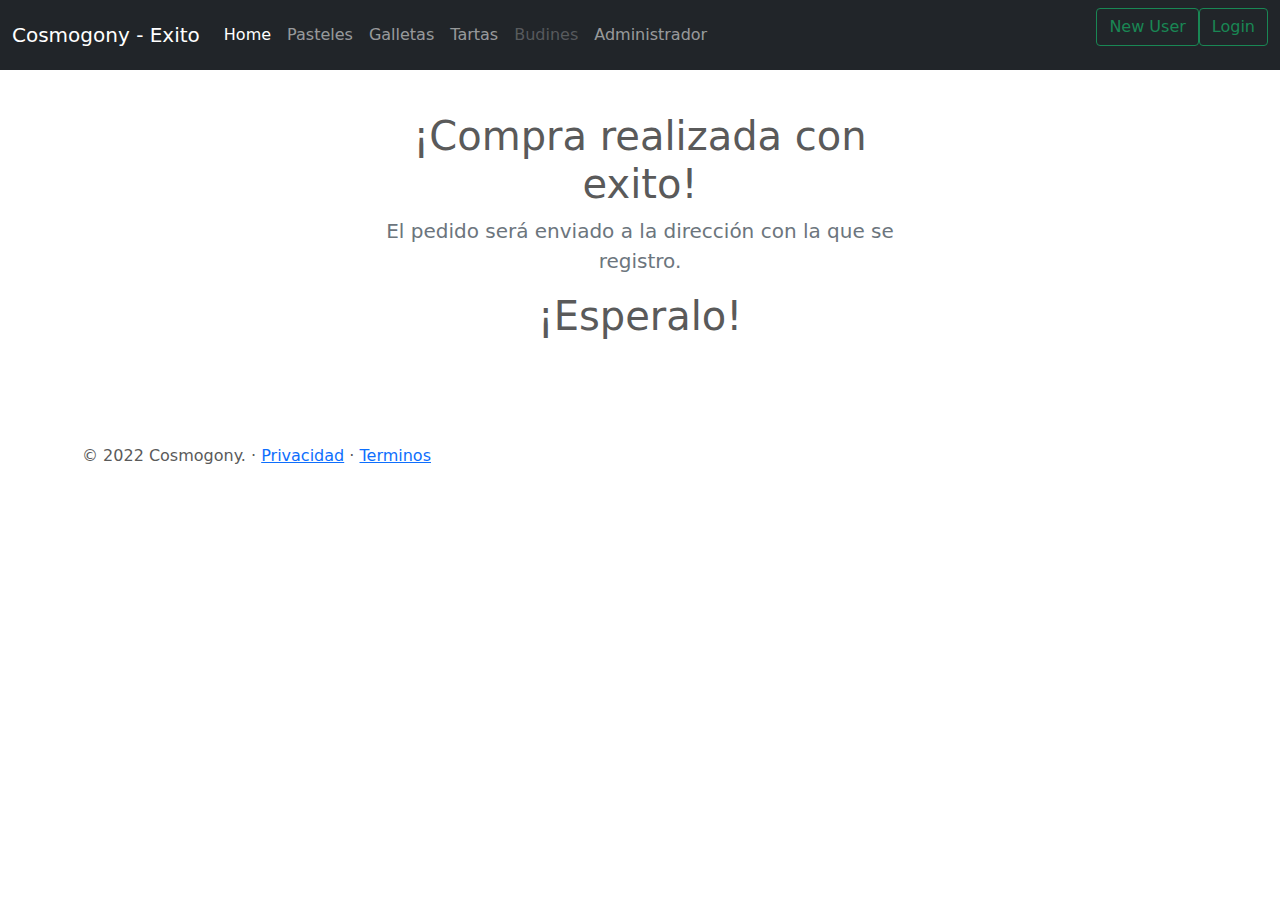
<file: pages/form2.html>
<head>
    <meta charset="UTF-8">
    <meta http-equiv="X-UA-Compatible" content="IE=edge">
    <meta name="viewport" content="width=device-width, initial-scale=1.0">
    <title>Cosmogony - Exito</title>

    <!-- Bootstrap core CSS -->
    <link href="../assets/dist/css/bootstrap.min.css" rel="stylesheet">

    <!-- Custom styles for this template -->
    <link href="../css/carousel.css" rel="stylesheet">
</head>

<body>
    <!--START THE MENU-->
    <header>
        <nav class="navbar navbar-expand-md navbar-dark fixed-top bg-dark">
            <div class="container-fluid">
                <a class="navbar-brand" href="#">Cosmogony - Exito</a>
                <button class="navbar-toggler" type="button" data-bs-toggle="collapse" data-bs-target="#navbarCollapse"
                    aria-controls="navbarCollapse" aria-expanded="false" aria-label="Toggle navigation">
                    <span class="navbar-toggler-icon"></span>
                </button>
                <div class="collapse navbar-collapse" id="navbarCollapse">
                    <ul class="navbar-nav me-auto mb-2 mb-md-0">
                        <li class="nav-item">
                            <a class="nav-link active" aria-current="page" href="../index.html">Home</a>
                        </li>
                        <li class="nav-item">
                            <a class="nav-link" href="pasteles.html">Pasteles</a>
                        </li>
                        <li class="nav-item">
                            <a class="nav-link" href="proximamente.html">Galletas</a>
                        </li>
                        <li class="nav-item">
                            <a class="nav-link" href="proximamente.html">Tartas</a>
                        </li>
                        <li class="nav-item">
                            <a class="nav-link disabled" href="#" tabindex="-1" aria-disabled="true">Budines</a>
                        </li>
                        <li class="nav-item">
                            <a class="nav-link" href="adm.html">Administrador</a>
                        </li>
                    </ul>
                    <form class="d-flex">
                        <button class="btn btn-outline-success" type="submit">New User</button>
                        <button class="btn btn-outline-success" type="submit">Login</button>
                    </form>
                </div>
            </div>
        </nav>
    </header>
    <!-- /END THE MENU -->

    <main>
        <!-- START THE DESCRIPTION -->
        <section class="py-5 text-center container">
            <div class="row py-lg-5">
                <div class="col-lg-6 col-md-8 mx-auto">
                    <h1 class="fw-light">¡Compra realizada con exito!</h1>
                    <p class="lead text-muted">El pedido será enviado a la dirección con la que se registro.</p>
                    <h1 class="fw-light">¡Esperalo!</h1>
                </div>
            </div>
        </section>
        <!-- /END THE DESCRIPTION -->
    </main>
    <!-- START THE COPYRIGHT-->
    <footer class="container">
        <p>&copy; 2022 Cosmogony. &middot; <a href="#">Privacidad</a> &middot; <a href="#">Terminos</a></p>
    </footer>
    <!-- /END THE COPYRIGHT-->

    <script src="../assets/dist/js/bootstrap.bundle.min.js"></script>
</body>

</html>
</file>
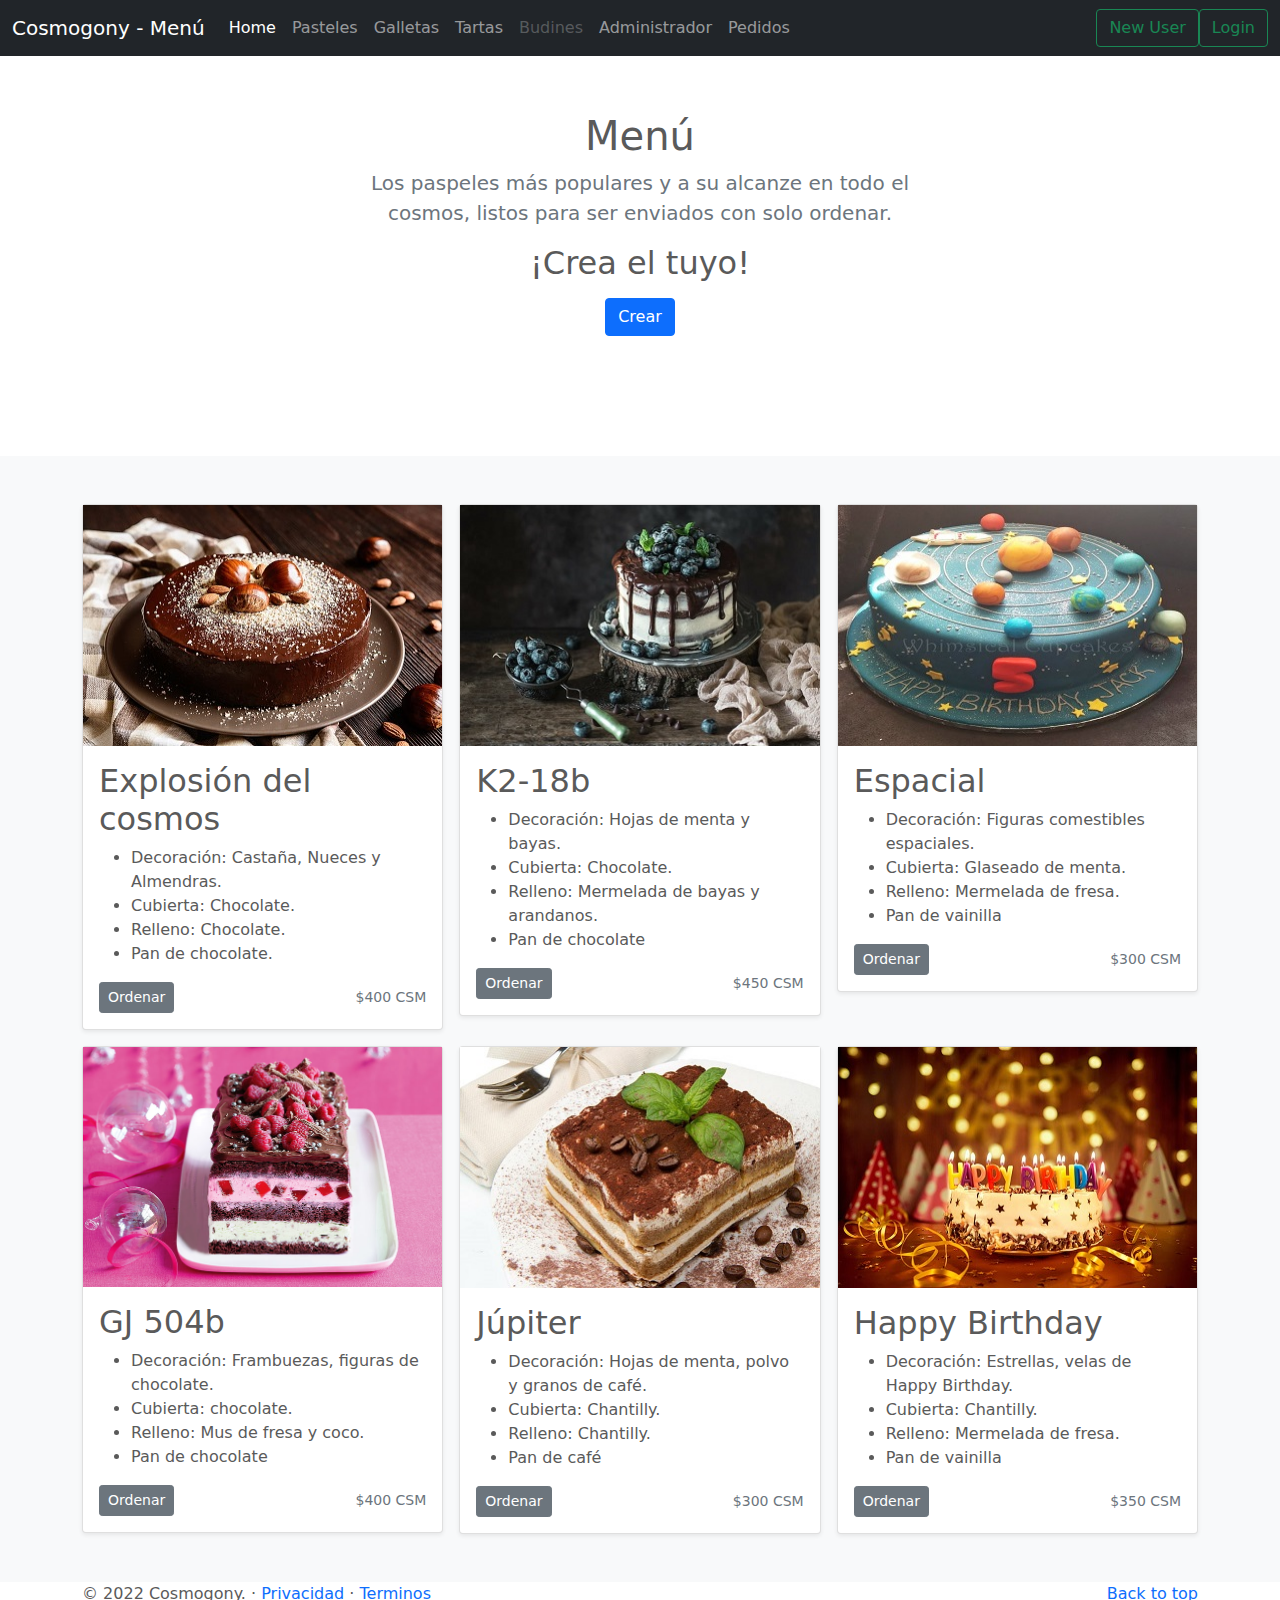
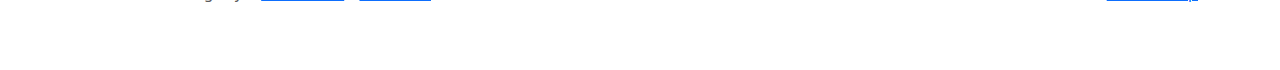
<file: pages/pasteles.html>
<!doctype html>
<html lang="en">

<head>
  <meta charset="UTF-8">
  <meta http-equiv="X-UA-Compatible" content="IE=edge">
  <meta name="viewport" content="width=device-width, initial-scale=1.0">
  <title>Cosmogony - Menú</title>

  <!-- Bootstrap core CSS -->
  <link href="../assets/dist/css/bootstrap.min.css" rel="stylesheet">

  <!-- Custom styles for this template -->
  <link href="../css/carousel.css" rel="stylesheet">
</head>

<body>
  <!-- START THE MENU -->
  <header>
    <nav class="navbar navbar-expand-md navbar-dark fixed-top bg-dark">
      <div class="container-fluid">
        <a class="navbar-brand" href="#">Cosmogony - Menú</a>
        <button class="navbar-toggler" type="button" data-bs-toggle="collapse" data-bs-target="#navbarCollapse"
          aria-controls="navbarCollapse" aria-expanded="false" aria-label="Toggle navigation">
          <span class="navbar-toggler-icon"></span>
        </button>
        <div class="collapse navbar-collapse" id="navbarCollapse">
          <ul class="navbar-nav me-auto mb-2 mb-md-0">
            <li class="nav-item">
              <a class="nav-link active" aria-current="page" href="../index.html">Home</a>
            </li>
            <li class="nav-item">
              <a class="nav-link" href="pasteles.html">Pasteles</a>
            </li>
            <li class="nav-item">
              <a class="nav-link" href="proximamente.html">Galletas</a>
            </li>
            <li class="nav-item">
              <a class="nav-link" href="proximamente.html">Tartas</a>
            </li>
            <li class="nav-item">
              <a class="nav-link disabled" href="#" tabindex="-1" aria-disabled="true">Budines</a>
            </li>
            <li class="nav-item">
              <a class="nav-link" href="adm.html">Administrador</a>
            </li>
            <li class="nav-item">
              <a class="nav-link" href="pedidos.html">Pedidos</a>
            </li>
          </ul>
          <form class="d-flex">
            <button class="btn btn-outline-success" type="submit">New User</button>
            <button class="btn btn-outline-success" type="submit">Login</button>
          </form>
        </div>
      </div>
    </nav>
  </header>
  <!-- /END THE MENU -->

  <main>
    <!-- START THE DESCRIPTION -->
    <section class="py-5 text-center container">
      <div class="row py-lg-5">
        <div class="col-lg-6 col-md-8 mx-auto">
          <h1 class="fw-light">Menú</h1>
          <p class="lead text-muted">Los paspeles más populares y a su alcanze en todo el cosmos, listos para ser
            enviados con solo ordenar.</p>
            <h2 class="fw-light">¡Crea el tuyo!</h2>  
          <p>
            <a href="../pages/form.html" class="btn btn-primary my-2">Crear</a>
          </p>
        </div>
      </div>
    </section>
    <!-- /END THE DESCRIPTION -->

    <!-- START THE TARGETS -->
    <div class="album py-5 bg-light">
      <div class="container">
        <div class="row row-cols-1 row-cols-sm-2 row-cols-md-3 g-3">
          <div class="col">
            <div class="card shadow-sm">
              <img class="img" src="../images/chocolate.jpg">
              <div class="card-body">
                <h2>Explosión del cosmos</h2>
                <ul>
                  <li>Decoración: Castaña, Nueces y Almendras.</li>
                  <li>Cubierta: Chocolate.</li>
                  <li>Relleno: Chocolate.</li>
                  <li>Pan de chocolate.</li>
                </ul>
                <div class="d-flex justify-content-between align-items-center">
                  <a href="../pages/form2.html" class="btn btn-secondary btn-sm">Ordenar</a>
                  <small class="text-muted">$400 CSM</small>
                </div>
              </div>
            </div>
          </div>

          <div class="col">
            <div class="card shadow-sm">
              <img class="img" src="../images/mora.jpg">
              <div class="card-body">
                <h2>K2-18b</h2>
                <ul>
                  <li>Decoración: Hojas de menta y bayas.</li>
                  <li>Cubierta: Chocolate.</li>
                  <li>Relleno: Mermelada de bayas y arandanos.</li>
                  <li>Pan de chocolate</li>
                </ul>
                <div class="d-flex justify-content-between align-items-center">
                  <a href="../pages/form2.html" class="btn btn-secondary btn-sm">Ordenar</a>
                  <small class="text-muted">$450 CSM</small>
                </div>
              </div>
            </div>
          </div>

          <div class="col">
            <div class="card shadow-sm">
              <img class="img" src="../images/espacio.jpg">
              <div class="card-body">
                <h2>Espacial</h2>
                <ul>
                  <li>Decoración: Figuras comestibles espaciales.</li>
                  <li>Cubierta: Glaseado de menta.</li>
                  <li>Relleno: Mermelada de fresa.</li>
                  <li>Pan de vainilla</li>
                </ul>
                <div class="d-flex justify-content-between align-items-center">
                  <a href="../pages/form2.html" class="btn btn-secondary btn-sm">Ordenar</a>
                  <small class="text-muted">$300 CSM</small>
                </div>
              </div>
            </div>
          </div>

          <div class="col">
            <div class="card shadow-sm">
              <img class="img" src="../images/zar.jpg">
              <div class="card-body">
                <h2>GJ 504b</h2>
                <ul>
                  <li>Decoración: Frambuezas, figuras de chocolate.</li>
                  <li>Cubierta: chocolate.</li>
                  <li>Relleno: Mus de fresa y coco.</li>
                  <li>Pan de chocolate</li>
                </ul>
                <div class="d-flex justify-content-between align-items-center">
                  <a href="../pages/form2.html" class="btn btn-secondary btn-sm">Ordenar</a>
                  <small class="text-muted">$400 CSM</small>
                </div>
              </div>
            </div>
          </div>

          <div class="col">
            <div class="card shadow-sm">
              <img class="img" src="../images/cafe.jpg">
              <div class="card-body">
                <h2>Júpiter</h2>
                <ul>
                  <li>Decoración: Hojas de menta, polvo y granos de café.</li>
                  <li>Cubierta: Chantilly.</li>
                  <li>Relleno: Chantilly.</li>
                  <li>Pan de café</li>
                </ul>
                <div class="d-flex justify-content-between align-items-center">
                  <a href="../pages/form2.html" class="btn btn-secondary btn-sm">Ordenar</a>
                  <small class="text-muted">$300 CSM</small>
                </div>
              </div>
            </div>
          </div>

          <div class="col">
            <div class="card shadow-sm">
              <img class="img" src="../images/happy.jpg">
              <div class="card-body">
                <h2>Happy Birthday</h2>
                <ul>
                  <li>Decoración: Estrellas, velas de Happy Birthday.</li>
                  <li>Cubierta: Chantilly.</li>
                  <li>Relleno: Mermelada de fresa.</li>
                  <li>Pan de vainilla</li>
                </ul>
                <div class="d-flex justify-content-between align-items-center">
                  <a href="../pages/form2.html" class="btn btn-secondary btn-sm">Ordenar</a>
                  <small class="text-muted">$350 CSM</small>
                </div>
              </div>
            </div>
          </div><!-- /col -->
        </div><!-- /row -->
      </div><!-- /container -->
    </div><!-- /album -->

  </main>
  <!-- START THE COPYRIGHT-->
  <footer class="container">
    <p class="float-end"><a href="#">Back to top</a></p>
    <p>&copy; 2022 Cosmogony. &middot; <a href="#">Privacidad</a> &middot; <a href="#">Terminos</a></p>
  </footer>
  <!-- /END THE COPYRIGHT-->

  <script src="../assets/dist/js/bootstrap.bundle.min.js"></script>
</body>

</html>
</file>
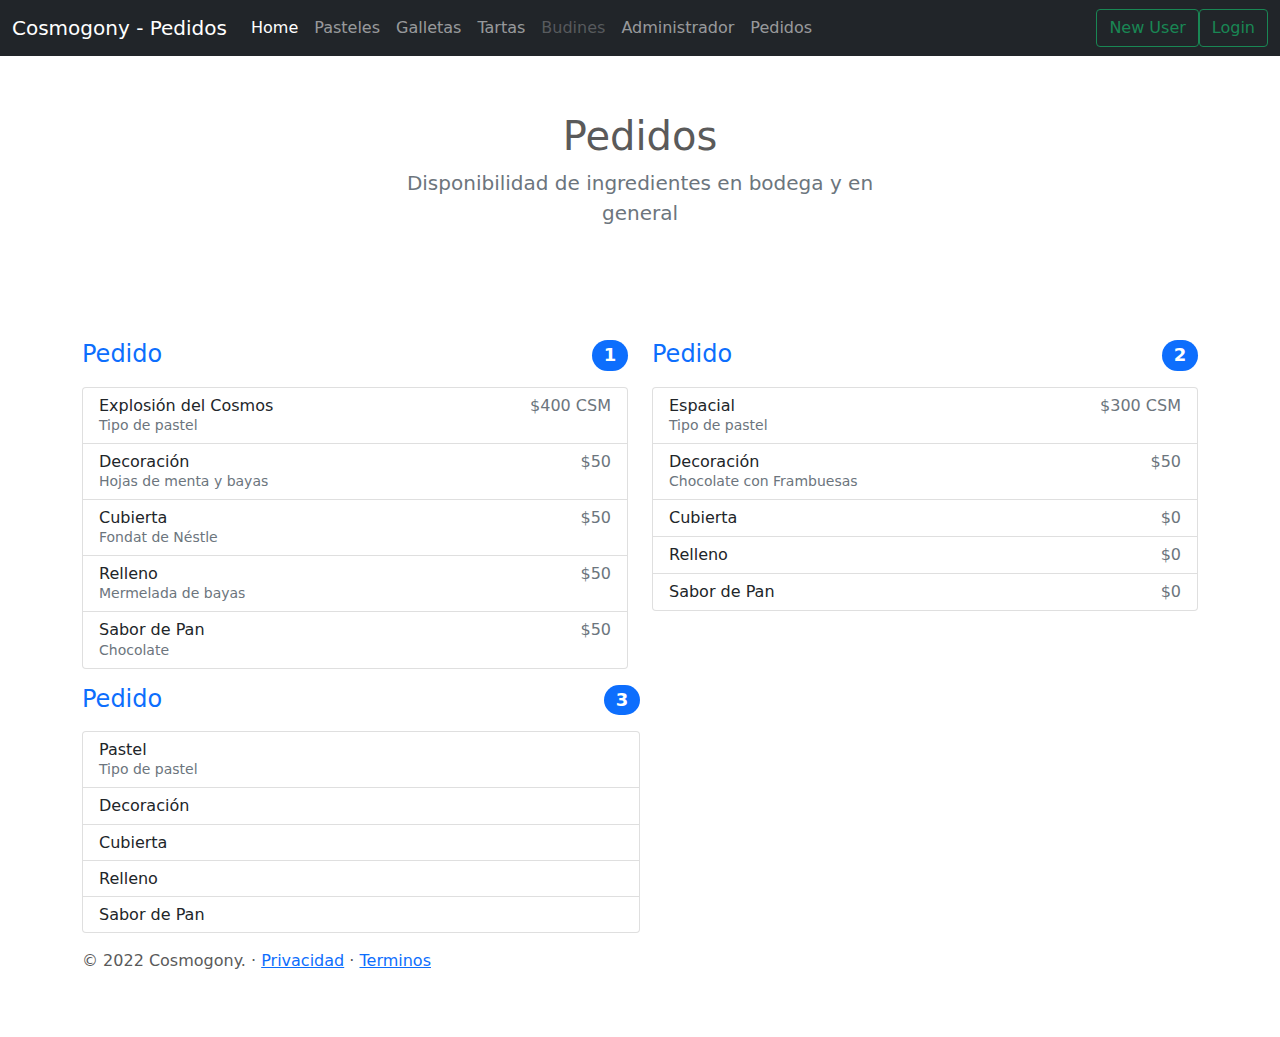
<file: pages/pedidos.html>
<!doctype html>
<html lang="en">

<head>
    <meta charset="UTF-8">
    <meta http-equiv="X-UA-Compatible" content="IE=edge">
    <meta name="viewport" content="width=device-width, initial-scale=1.0">
    <title>Cosmogony - Pedidos</title>

    <!-- Bootstrap core CSS -->
    <link href="../assets/dist/css/bootstrap.min.css" rel="stylesheet">

    <!-- Custom styles for this template -->
    <link href="../css/carousel.css" rel="stylesheet">
</head>

<body>
    <!-- START THE MENU -->
    <header>
        <nav class="navbar navbar-expand-md navbar-dark fixed-top bg-dark">
            <div class="container-fluid">
                <a class="navbar-brand" href="#">Cosmogony - Pedidos</a>
                <button class="navbar-toggler" type="button" data-bs-toggle="collapse" data-bs-target="#navbarCollapse"
                    aria-controls="navbarCollapse" aria-expanded="false" aria-label="Toggle navigation">
                    <span class="navbar-toggler-icon"></span>
                </button>
                <div class="collapse navbar-collapse" id="navbarCollapse">
                    <ul class="navbar-nav me-auto mb-2 mb-md-0">
                        <li class="nav-item">
                            <a class="nav-link active" aria-current="page" href="../index.html">Home</a>
                        </li>
                        <li class="nav-item">
                            <a class="nav-link" href="pasteles.html">Pasteles</a>
                        </li>
                        <li class="nav-item">
                            <a class="nav-link" href="proximamente.html">Galletas</a>
                        </li>
                        <li class="nav-item">
                            <a class="nav-link" href="proximamente.html">Tartas</a>
                        </li>
                        <li class="nav-item">
                            <a class="nav-link disabled" href="#" tabindex="-1" aria-disabled="true">Budines</a>
                        </li>
                        <li class="nav-item">
                            <a class="nav-link" href="adm.html">Administrador</a>
                        </li>
                        <li class="nav-item">
                            <a class="nav-link" href="pedidos.html">Pedidos</a>
                        </li>
                    </ul>
                    <form class="d-flex">
                        <button class="btn btn-outline-success" type="submit">New User</button>
                        <button class="btn btn-outline-success" type="submit">Login</button>
                    </form>
                </div>
            </div>
        </nav>
    </header>
    <!-- /END THE MENU -->

    <main>
        <!-- START THE DESCRIPTION -->
        <section class="py-5 text-center container">
            <div class="row py-lg-5">
                <div class="col-lg-6 col-md-8 mx-auto">
                    <h1 class="fw-light">Pedidos</h1>
                    <p class="lead text-muted">Disponibilidad de ingredientes en bodega y en general</p>
                </div>
            </div>
        </section>
        <!-- /END THE DESCRIPTION -->
        <!-- START THE INVENTORY -->
        <section>
            <div class="container">
                <div class="row">
                    <div class="col-md-6">
                        <h4 class="d-flex justify-content-between mb-3">
                            <span class="text-primary">Pedido</span>
                            <span class="badge bg-primary rounded-pill">1</span>
                        </h4>
                        <ul class="list-group mb-3">
                            <li class="list-group-item d-flex justify-content-between lh-sm">
                                <div>
                                    <h6 class="my-0">Explosión del Cosmos</h6>
                                    <small class="text-muted">Tipo de pastel</small>
                                </div>
                                <span class="text-muted">$400 CSM</span>
                            </li>
                            <li class="list-group-item d-flex justify-content-between lh-sm">
                                <div>
                                    <h6 class="my-0">Decoración</h6>
                                    <small class="text-muted">Hojas de menta y bayas </small>
                                </div>
                                <span class="text-muted">$50</span>
                            </li>
                            <li class="list-group-item d-flex justify-content-between lh-sm">
                                <div>
                                    <h6 class="my-0">Cubierta</h6>
                                    <small class="text-muted">Fondat de Néstle</small>
                                </div>
                                <span class="text-muted">$50</span>
                            </li>
                            <li class="list-group-item d-flex justify-content-between lh-sm">
                                <div>
                                    <h6 class="my-0">Relleno</h6>
                                    <small class="text-muted">Mermelada de bayas</small>
                                </div>
                                <span class="text-muted">$50</span>
                            </li>
                            <li class="list-group-item d-flex justify-content-between lh-sm">
                                <div>
                                    <h6 class="my-0">Sabor de Pan</h6>
                                    <small class="text-muted">Chocolate</small>
                                </div>
                                <span class="text-muted">$50</span>
                            </li>
                        </ul>
                    </div>

                    <div class="col-md-6">
                        <h4 class="d-flex justify-content-between mb-3">
                            <span class="text-primary">Pedido</span>
                            <span class="badge bg-primary rounded-pill">2</span>
                        </h4>
                        <ul class="list-group mb-3">
                            <li class="list-group-item d-flex justify-content-between lh-sm">
                                <div>
                                    <h6 class="my-0">Espacial</h6>
                                    <small class="text-muted">Tipo de pastel</small>
                                </div>
                                <span class="text-muted">$300 CSM</span>
                            </li>
                            <li class="list-group-item d-flex justify-content-between lh-sm">
                                <div>
                                    <h6 class="my-0">Decoración</h6>
                                    <small class="text-muted">Chocolate con Frambuesas</small>
                                </div>
                                <span class="text-muted">$50</span>
                            </li>
                            <li class="list-group-item d-flex justify-content-between lh-sm">
                                <div>
                                    <h6 class="my-0">Cubierta</h6>
                                    <small class="text-muted"></small>
                                </div>
                                <span class="text-muted">$0</span>
                            </li>
                            <li class="list-group-item d-flex justify-content-between lh-sm">
                                <div>
                                    <h6 class="my-0">Relleno</h6>
                                    <small class="text-muted"></small>
                                </div>
                                <span class="text-muted">$0</span>
                            </li>
                            <li class="list-group-item d-flex justify-content-between lh-sm">
                                <div>
                                    <h6 class="my-0">Sabor de Pan</h6>
                                    <small class="text-muted"></small>
                                </div>
                                <span class="text-muted">$0</span>
                            </li>
                        </ul>
                    </div>
                </div>

                <div class="col-md-6">
                        <h4 class="d-flex justify-content-between mb-3">
                            <span class="text-primary">Pedido</span>
                            <span class="badge bg-primary rounded-pill">3</span>
                        </h4>
                        <ul class="list-group mb-3">
                            <li class="list-group-item d-flex justify-content-between lh-sm">
                                <div>
                                    <h6 class="my-0">Pastel</h6>
                                    <small class="text-muted">Tipo de pastel</small>
                                </div>
                                <span class="text-muted"></span>
                            </li>
                            <li class="list-group-item d-flex justify-content-between lh-sm">
                                <div>
                                    <h6 class="my-0">Decoración</h6>
                                    <small class="text-muted"></small>
                                </div>
                                <span class="text-muted"></span>
                            </li>
                            <li class="list-group-item d-flex justify-content-between lh-sm">
                                <div>
                                    <h6 class="my-0">Cubierta</h6>
                                    <small class="text-muted"></small>
                                </div>
                                <span class="text-muted"></span>
                            </li>
                            <li class="list-group-item d-flex justify-content-between lh-sm">
                                <div>
                                    <h6 class="my-0">Relleno</h6>
                                    <small class="text-muted"></small>
                                </div>
                                <span class="text-muted"></span>
                            </li>
                            <li class="list-group-item d-flex justify-content-between lh-sm">
                                <div>
                                    <h6 class="my-0">Sabor de Pan</h6>
                                    <small class="text-muted"></small>
                                </div>
                                <span class="text-muted"></span>
                            </li>
                        </ul>
                    </div>
                </div>
                <!-- /END THE INVENTORY -->
        </section>
    </main>

    <!-- START THE COPYRIGHT-->
    <footer class="container">
        <p>&copy; 2022 Cosmogony. &middot; <a href="#">Privacidad</a> &middot; <a href="#">Terminos</a></p>
    </footer>
    <!-- /END THE COPYRIGHT-->

    <script src="../assets/dist/js/bootstrap.bundle.min.js"></script>
</body>

</html>
</file>
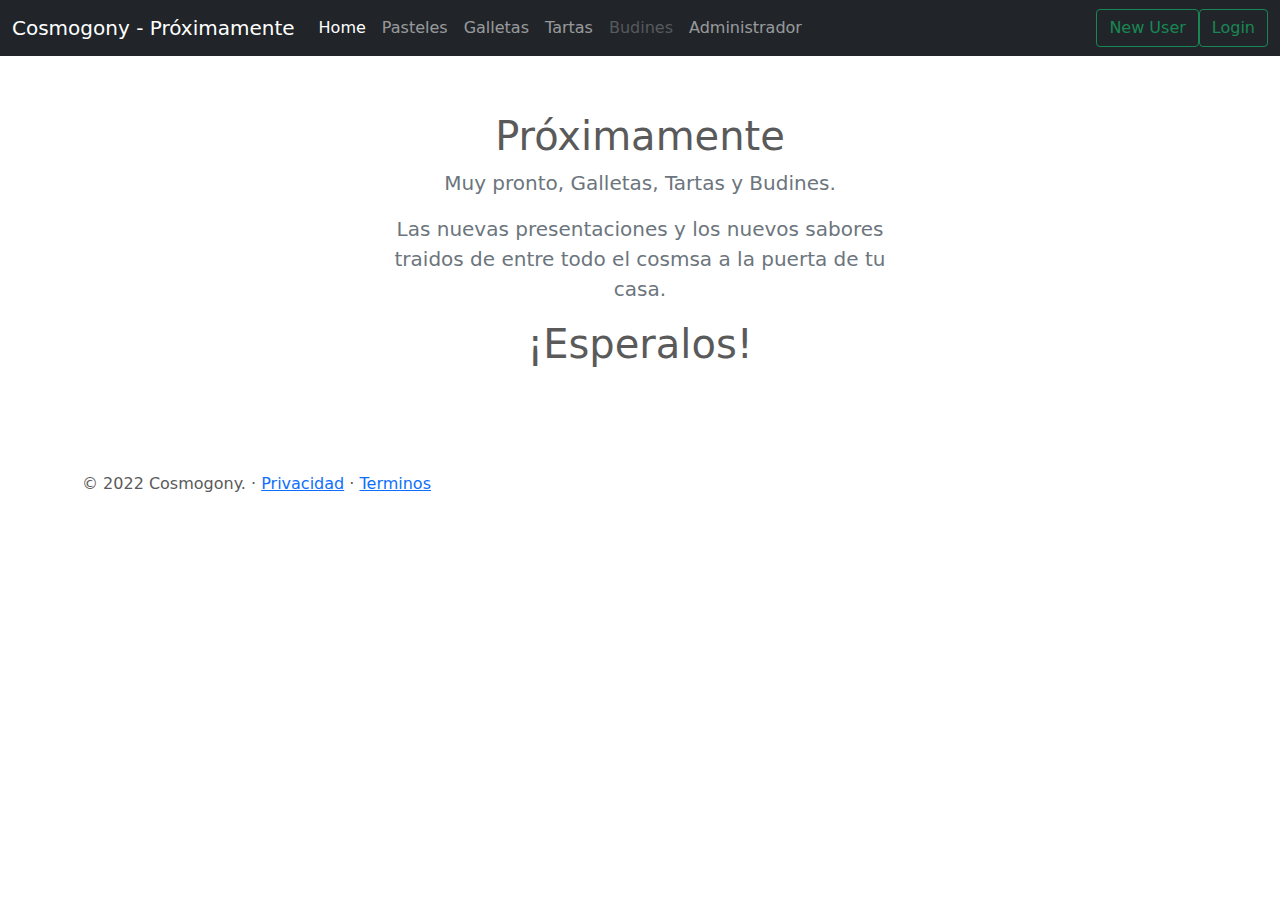
<file: pages/proximamente.html>
<!doctype html>
<html lang="en">

<head>
    <meta charset="UTF-8">
    <meta http-equiv="X-UA-Compatible" content="IE=edge">
    <meta name="viewport" content="width=device-width, initial-scale=1.0">
    <title>Cosmogony - Próximamente</title>

    <!-- Bootstrap core CSS -->
    <link href="../assets/dist/css/bootstrap.min.css" rel="stylesheet">

    <!-- Custom styles for this template -->
    <link href="../css/carousel.css" rel="stylesheet">
</head>

<body>
    <!--START THE MENU-->
    <header>
        <nav class="navbar navbar-expand-md navbar-dark fixed-top bg-dark">
            <div class="container-fluid">
                <a class="navbar-brand" href="#">Cosmogony - Próximamente</a>
                <button class="navbar-toggler" type="button" data-bs-toggle="collapse" data-bs-target="#navbarCollapse"
                    aria-controls="navbarCollapse" aria-expanded="false" aria-label="Toggle navigation">
                    <span class="navbar-toggler-icon"></span>
                </button>
                <div class="collapse navbar-collapse" id="navbarCollapse">
                    <ul class="navbar-nav me-auto mb-2 mb-md-0">
                        <li class="nav-item">
                            <a class="nav-link active" aria-current="page" href="../index.html">Home</a>
                        </li>
                        <li class="nav-item">
                            <a class="nav-link" href="pasteles.html">Pasteles</a>
                        </li>
                        <li class="nav-item">
                            <a class="nav-link" href="proximamente.html">Galletas</a>
                        </li>
                        <li class="nav-item">
                            <a class="nav-link" href="proximamente.html">Tartas</a>
                        </li>
                        <li class="nav-item">
                            <a class="nav-link disabled" href="#" tabindex="-1" aria-disabled="true">Budines</a>
                        </li>
                        <li class="nav-item">
                            <a class="nav-link" href="adm.html">Administrador</a>
                        </li>
                    </ul>
                    <form class="d-flex">
                        <button class="btn btn-outline-success" type="submit">New User</button>
                        <button class="btn btn-outline-success" type="submit">Login</button>
                    </form>
                </div>
            </div>
        </nav>
    </header>
    <!-- /END THE MENU -->

    <main>
        <!-- START THE DESCRIPTION -->
        <section class="py-5 text-center container">
            <div class="row py-lg-5">
                <div class="col-lg-6 col-md-8 mx-auto">
                    <h1 class="fw-light">Próximamente</h1>
                    <p class="lead text-muted">Muy pronto, Galletas, Tartas y Budines.</p>
                    <p class="lead text-muted">Las nuevas presentaciones y los nuevos sabores traidos de entre todo el
                        cosmsa a la puerta de tu casa.</p>
                    <h1 class="fw-light">¡Esperalos!</h1>
                </div>
            </div>
        </section>
        <!-- /END THE DESCRIPTION -->
    </main>
    <!-- START THE COPYRIGHT-->
    <footer class="container">
        <p>&copy; 2022 Cosmogony. &middot; <a href="#">Privacidad</a> &middot; <a href="#">Terminos</a></p>
    </footer>
    <!-- /END THE COPYRIGHT-->

    <script src="../assets/dist/js/bootstrap.bundle.min.js"></script>
</body>

</html>
</file>
<file: css/carousel.css>
/* GLOBAL STYLES
-------------------------------------------------- */
/* Padding below the footer and lighter body text */

body {
  padding-top: 1rem;
  padding-bottom: 3rem;
  color: #5a5a5a;
}

/* CUSTOMIZE THE CAROUSEL
-------------------------------------------------- */

/* Carousel base class */
.carousel {
  margin-bottom: 4rem;
}
/* Since positioning the image, we need to help out the caption */
.carousel-caption {
  bottom: 3rem;
  z-index: 10;
}

/* Declare heights because of positioning of img element */
.carousel-item {
  height: 32rem;
}
.carousel-item > img {
  position: absolute;
  top: 0;
  left: 0;
  min-width: 100%;
  height: 32rem;
}

.carousel .carousel-inner .carousel-item .bd-placeholder-img{
  width: 100%;
  height: 100%;
}


/* Featurettes
------------------------- */

.featurette-divider {
  margin: 5rem 0; /* Space out the Bootstrap <hr> more */
}

/* Thin out the marketing headings */
.featurette-heading {
  font-weight: 300;
  line-height: 1;
  /* rtl:remove */
  letter-spacing: -.05rem;
}

.container .featurette .bd-placeholder-img{
  width: 550px;
  height: 450px;
}

/* RESPONSIVE CSS
-------------------------------------------------- */

@media (min-width: 40em) {
  /* Bump up size of carousel content */
  .carousel-caption p {
    margin-bottom: 1.25rem;
    font-size: 1.25rem;
    line-height: 1.4;
  }

  .featurette-heading {
    font-size: 50px;
  }
}

@media (min-width: 62em) {
  .featurette-heading {
    margin-top: 7rem;
  }
}

/* ALBUM
-------------------------------------------------- */
.bd-placeholder-img {
  font-size: 1.125rem;
  text-anchor: middle;
  -webkit-user-select: none;
  -moz-user-select: none;
  user-select: none;
}

@media (min-width: 768px) {
  .bd-placeholder-img-lg {
    font-size: 3.5rem;
  }
}

.container .bd-placeholder-img{
  width: 180px;
  height: 180px;
}

/* Images album
.album .container .row .col{
  width: 377px;
  height: 480px;
}

.album .container .row .col .card .img{
  width: 359px;
  height: 240px;
}
*/ 

/* FORMS
-------------------------------------------------- */
</file>
